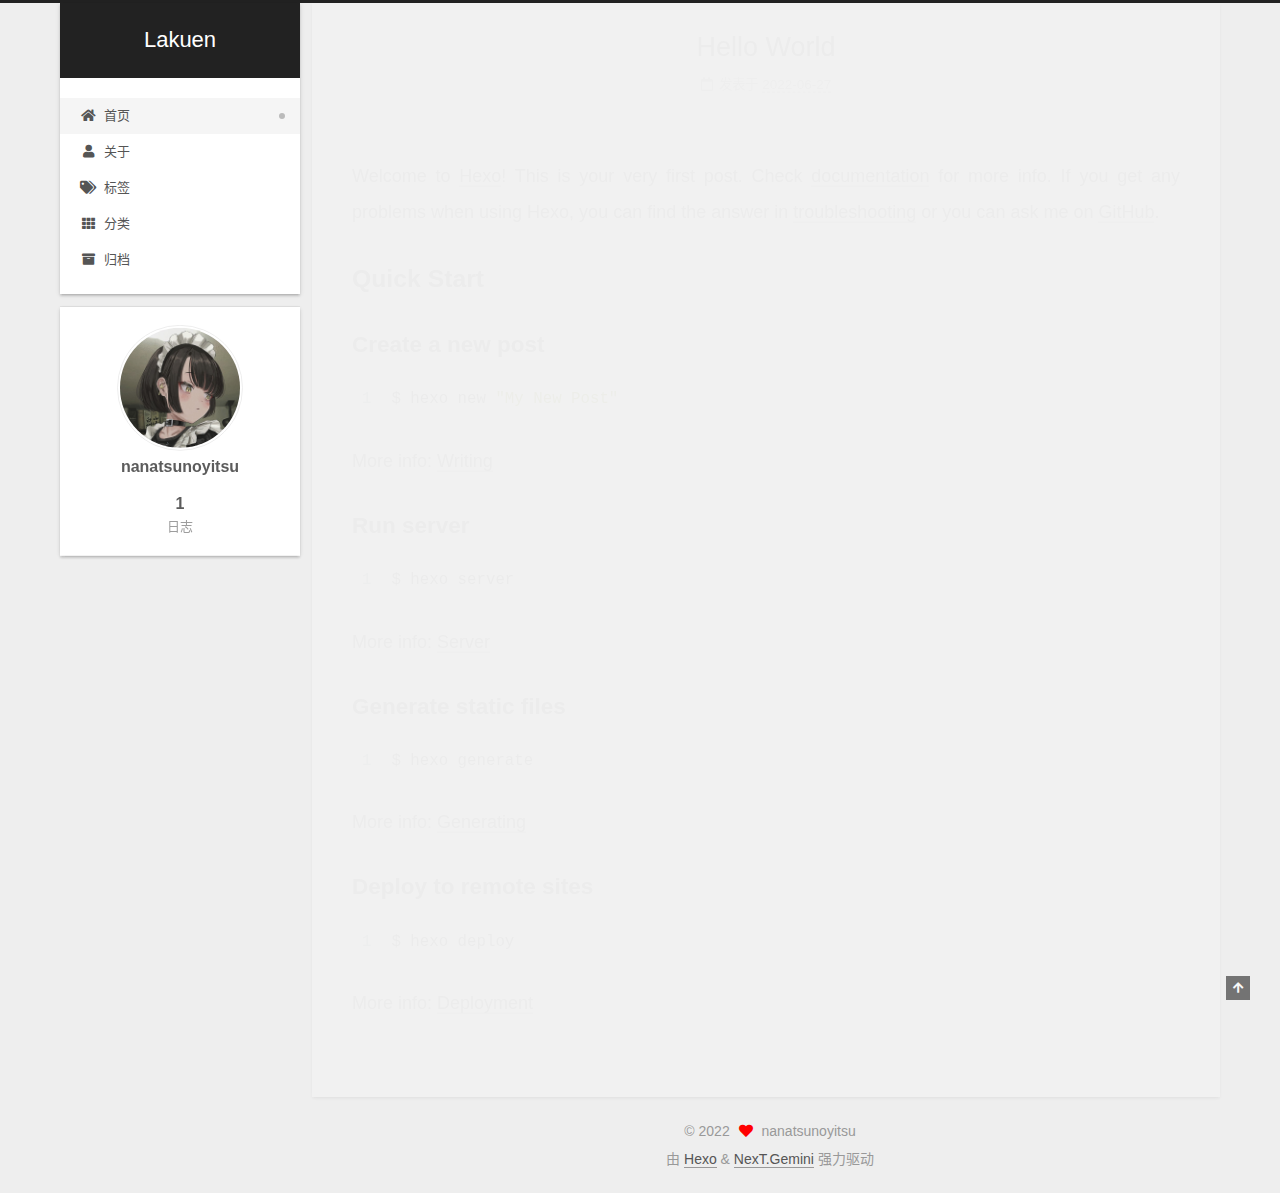
<file: index.html>
<!DOCTYPE html>
<html lang="zh-CN">
<head>
  <meta charset="UTF-8">
<meta name="viewport" content="width=device-width, initial-scale=1, maximum-scale=2">
<meta name="theme-color" content="#222">
<meta name="generator" content="Hexo 6.2.0">
  <link rel="apple-touch-icon" sizes="180x180" href="/images/apple-touch-icon-next.png">
  <link rel="icon" type="image/png" sizes="32x32" href="/images/favicon-32x32-next.png">
  <link rel="icon" type="image/png" sizes="16x16" href="/images/favicon-16x16-next.png">
  <link rel="mask-icon" href="/images/logo.svg" color="#222">

<link rel="stylesheet" href="/css/main.css">


<link rel="stylesheet" href="/lib/font-awesome/css/all.min.css">

<script id="hexo-configurations">
    var NexT = window.NexT || {};
    var CONFIG = {"hostname":"example.com","root":"/","scheme":"Gemini","version":"7.8.0","exturl":false,"sidebar":{"position":"left","display":"post","padding":18,"offset":12,"onmobile":false},"copycode":{"enable":false,"show_result":false,"style":null},"back2top":{"enable":true,"sidebar":false,"scrollpercent":false},"bookmark":{"enable":false,"color":"#222","save":"auto"},"fancybox":false,"mediumzoom":false,"lazyload":false,"pangu":false,"comments":{"style":"tabs","active":null,"storage":true,"lazyload":false,"nav":null},"algolia":{"hits":{"per_page":10},"labels":{"input_placeholder":"Search for Posts","hits_empty":"We didn't find any results for the search: ${query}","hits_stats":"${hits} results found in ${time} ms"}},"localsearch":{"enable":false,"trigger":"auto","top_n_per_article":1,"unescape":false,"preload":false},"motion":{"enable":true,"async":false,"transition":{"post_block":"fadeIn","post_header":"slideDownIn","post_body":"slideDownIn","coll_header":"slideLeftIn","sidebar":"slideUpIn"}}};
  </script>

  <meta property="og:type" content="website">
<meta property="og:title" content="Lakuen">
<meta property="og:url" content="http://example.com/index.html">
<meta property="og:site_name" content="Lakuen">
<meta property="og:locale" content="zh_CN">
<meta property="article:author" content="nanatsunoyitsu">
<meta name="twitter:card" content="summary">

<link rel="canonical" href="http://example.com/">


<script id="page-configurations">
  // https://hexo.io/docs/variables.html
  CONFIG.page = {
    sidebar: "",
    isHome : true,
    isPost : false,
    lang   : 'zh-CN'
  };
</script>

  <title>Lakuen</title>
  






  <noscript>
  <style>
  .use-motion .brand,
  .use-motion .menu-item,
  .sidebar-inner,
  .use-motion .post-block,
  .use-motion .pagination,
  .use-motion .comments,
  .use-motion .post-header,
  .use-motion .post-body,
  .use-motion .collection-header { opacity: initial; }

  .use-motion .site-title,
  .use-motion .site-subtitle {
    opacity: initial;
    top: initial;
  }

  .use-motion .logo-line-before i { left: initial; }
  .use-motion .logo-line-after i { right: initial; }
  </style>
</noscript>

</head>

<body itemscope itemtype="http://schema.org/WebPage">
  <div class="container use-motion">
    <div class="headband"></div>

    <header class="header" itemscope itemtype="http://schema.org/WPHeader">
      <div class="header-inner"><div class="site-brand-container">
  <div class="site-nav-toggle">
    <div class="toggle" aria-label="切换导航栏">
      <span class="toggle-line toggle-line-first"></span>
      <span class="toggle-line toggle-line-middle"></span>
      <span class="toggle-line toggle-line-last"></span>
    </div>
  </div>

  <div class="site-meta">

    <a href="/" class="brand" rel="start">
      <span class="logo-line-before"><i></i></span>
      <h1 class="site-title">Lakuen</h1>
      <span class="logo-line-after"><i></i></span>
    </a>
  </div>

  <div class="site-nav-right">
    <div class="toggle popup-trigger">
    </div>
  </div>
</div>




<nav class="site-nav">
  <ul id="menu" class="main-menu menu">
        <li class="menu-item menu-item-home">

    <a href="/" rel="section"><i class="fa fa-home fa-fw"></i>首页</a>

  </li>
        <li class="menu-item menu-item-about">

    <a href="/about/" rel="section"><i class="fa fa-user fa-fw"></i>关于</a>

  </li>
        <li class="menu-item menu-item-tags">

    <a href="/tags/" rel="section"><i class="fa fa-tags fa-fw"></i>标签</a>

  </li>
        <li class="menu-item menu-item-categories">

    <a href="/categories/" rel="section"><i class="fa fa-th fa-fw"></i>分类</a>

  </li>
        <li class="menu-item menu-item-archives">

    <a href="/archives/" rel="section"><i class="fa fa-archive fa-fw"></i>归档</a>

  </li>
  </ul>
</nav>




</div>
    </header>

    
  <div class="back-to-top">
    <i class="fa fa-arrow-up"></i>
    <span>0%</span>
  </div>


    <main class="main">
      <div class="main-inner">
        <div class="content-wrap">
          

          <div class="content index posts-expand">
            
      
  
  
  <article itemscope itemtype="http://schema.org/Article" class="post-block" lang="zh-CN">
    <link itemprop="mainEntityOfPage" href="http://example.com/2022/06/27/hello-world/">

    <span hidden itemprop="author" itemscope itemtype="http://schema.org/Person">
      <meta itemprop="image" content="/images/1_0.jpg">
      <meta itemprop="name" content="nanatsunoyitsu">
      <meta itemprop="description" content="">
    </span>

    <span hidden itemprop="publisher" itemscope itemtype="http://schema.org/Organization">
      <meta itemprop="name" content="Lakuen">
    </span>
      <header class="post-header">
        <h2 class="post-title" itemprop="name headline">
          
            <a href="/2022/06/27/hello-world/" class="post-title-link" itemprop="url">Hello World</a>
        </h2>

        <div class="post-meta">
            <span class="post-meta-item">
              <span class="post-meta-item-icon">
                <i class="far fa-calendar"></i>
              </span>
              <span class="post-meta-item-text">发表于</span>

              <time title="创建时间：2022-06-27 10:49:58" itemprop="dateCreated datePublished" datetime="2022-06-27T10:49:58+08:00">2022-06-27</time>
            </span>

          

        </div>
      </header>

    
    
    
    <div class="post-body" itemprop="articleBody">

      
          <p>Welcome to <a target="_blank" rel="noopener" href="https://hexo.io/">Hexo</a>! This is your very first post. Check <a target="_blank" rel="noopener" href="https://hexo.io/docs/">documentation</a> for more info. If you get any problems when using Hexo, you can find the answer in <a target="_blank" rel="noopener" href="https://hexo.io/docs/troubleshooting.html">troubleshooting</a> or you can ask me on <a target="_blank" rel="noopener" href="https://github.com/hexojs/hexo/issues">GitHub</a>.</p>
<h2 id="Quick-Start"><a href="#Quick-Start" class="headerlink" title="Quick Start"></a>Quick Start</h2><h3 id="Create-a-new-post"><a href="#Create-a-new-post" class="headerlink" title="Create a new post"></a>Create a new post</h3><figure class="highlight bash"><table><tr><td class="gutter"><pre><span class="line">1</span><br></pre></td><td class="code"><pre><span class="line">$ hexo new <span class="string">&quot;My New Post&quot;</span></span><br></pre></td></tr></table></figure>

<p>More info: <a target="_blank" rel="noopener" href="https://hexo.io/docs/writing.html">Writing</a></p>
<h3 id="Run-server"><a href="#Run-server" class="headerlink" title="Run server"></a>Run server</h3><figure class="highlight bash"><table><tr><td class="gutter"><pre><span class="line">1</span><br></pre></td><td class="code"><pre><span class="line">$ hexo server</span><br></pre></td></tr></table></figure>

<p>More info: <a target="_blank" rel="noopener" href="https://hexo.io/docs/server.html">Server</a></p>
<h3 id="Generate-static-files"><a href="#Generate-static-files" class="headerlink" title="Generate static files"></a>Generate static files</h3><figure class="highlight bash"><table><tr><td class="gutter"><pre><span class="line">1</span><br></pre></td><td class="code"><pre><span class="line">$ hexo generate</span><br></pre></td></tr></table></figure>

<p>More info: <a target="_blank" rel="noopener" href="https://hexo.io/docs/generating.html">Generating</a></p>
<h3 id="Deploy-to-remote-sites"><a href="#Deploy-to-remote-sites" class="headerlink" title="Deploy to remote sites"></a>Deploy to remote sites</h3><figure class="highlight bash"><table><tr><td class="gutter"><pre><span class="line">1</span><br></pre></td><td class="code"><pre><span class="line">$ hexo deploy</span><br></pre></td></tr></table></figure>

<p>More info: <a target="_blank" rel="noopener" href="https://hexo.io/docs/one-command-deployment.html">Deployment</a></p>

      
    </div>

    
    
    
      <footer class="post-footer">
        <div class="post-eof"></div>
      </footer>
  </article>
  
  
  


  



          </div>
          

<script>
  window.addEventListener('tabs:register', () => {
    let { activeClass } = CONFIG.comments;
    if (CONFIG.comments.storage) {
      activeClass = localStorage.getItem('comments_active') || activeClass;
    }
    if (activeClass) {
      let activeTab = document.querySelector(`a[href="#comment-${activeClass}"]`);
      if (activeTab) {
        activeTab.click();
      }
    }
  });
  if (CONFIG.comments.storage) {
    window.addEventListener('tabs:click', event => {
      if (!event.target.matches('.tabs-comment .tab-content .tab-pane')) return;
      let commentClass = event.target.classList[1];
      localStorage.setItem('comments_active', commentClass);
    });
  }
</script>

        </div>
          
  
  <div class="toggle sidebar-toggle">
    <span class="toggle-line toggle-line-first"></span>
    <span class="toggle-line toggle-line-middle"></span>
    <span class="toggle-line toggle-line-last"></span>
  </div>

  <aside class="sidebar">
    <div class="sidebar-inner">

      <ul class="sidebar-nav motion-element">
        <li class="sidebar-nav-toc">
          文章目录
        </li>
        <li class="sidebar-nav-overview">
          站点概览
        </li>
      </ul>

      <!--noindex-->
      <div class="post-toc-wrap sidebar-panel">
      </div>
      <!--/noindex-->

      <div class="site-overview-wrap sidebar-panel">
        <div class="site-author motion-element" itemprop="author" itemscope itemtype="http://schema.org/Person">
    <img class="site-author-image" itemprop="image" alt="nanatsunoyitsu"
      src="/images/1_0.jpg">
  <p class="site-author-name" itemprop="name">nanatsunoyitsu</p>
  <div class="site-description" itemprop="description"></div>
</div>
<div class="site-state-wrap motion-element">
  <nav class="site-state">
      <div class="site-state-item site-state-posts">
          <a href="/archives/">
        
          <span class="site-state-item-count">1</span>
          <span class="site-state-item-name">日志</span>
        </a>
      </div>
  </nav>
</div>



      </div>

    </div>
  </aside>
  <div id="sidebar-dimmer"></div>


      </div>
    </main>

    <footer class="footer">
      <div class="footer-inner">
        

        

<div class="copyright">
  
  &copy; 
  <span itemprop="copyrightYear">2022</span>
  <span class="with-love">
    <i class="fa fa-heart"></i>
  </span>
  <span class="author" itemprop="copyrightHolder">nanatsunoyitsu</span>
</div>
  <div class="powered-by">由 <a href="https://hexo.io/" class="theme-link" rel="noopener" target="_blank">Hexo</a> & <a href="https://theme-next.org/" class="theme-link" rel="noopener" target="_blank">NexT.Gemini</a> 强力驱动
  </div>

        








      </div>
    </footer>
  </div>

  
  <script src="/lib/anime.min.js"></script>
  <script src="/lib/velocity/velocity.min.js"></script>
  <script src="/lib/velocity/velocity.ui.min.js"></script>

<script src="/js/utils.js"></script>

<script src="/js/motion.js"></script>


<script src="/js/schemes/pisces.js"></script>


<script src="/js/next-boot.js"></script>




  















  

  

</body>
</html>
</file>
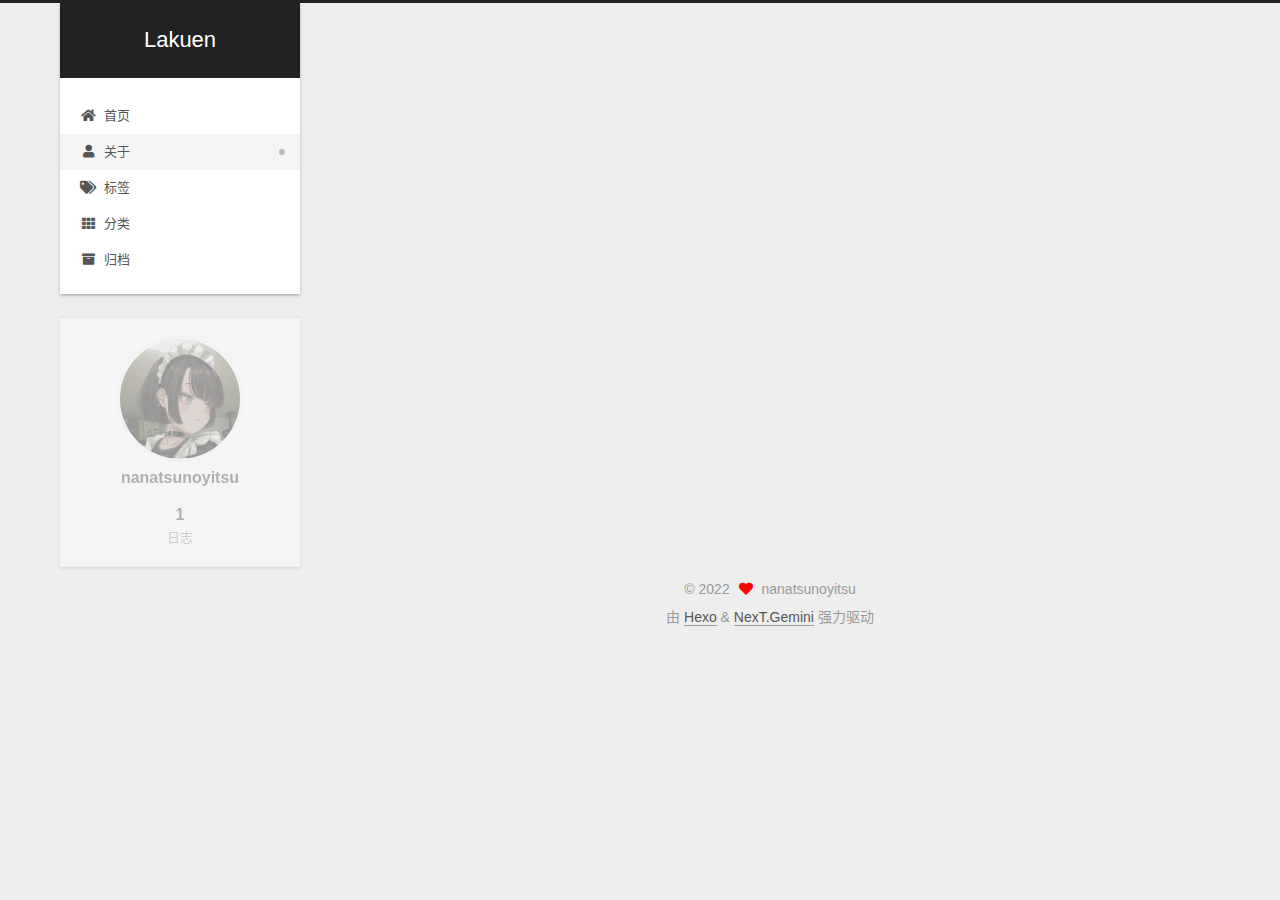
<file: about/index.html>
<!DOCTYPE html>
<html lang="zh-CN">
<head>
  <meta charset="UTF-8">
<meta name="viewport" content="width=device-width, initial-scale=1, maximum-scale=2">
<meta name="theme-color" content="#222">
<meta name="generator" content="Hexo 6.2.0">
  <link rel="apple-touch-icon" sizes="180x180" href="/images/apple-touch-icon-next.png">
  <link rel="icon" type="image/png" sizes="32x32" href="/images/favicon-32x32-next.png">
  <link rel="icon" type="image/png" sizes="16x16" href="/images/favicon-16x16-next.png">
  <link rel="mask-icon" href="/images/logo.svg" color="#222">

<link rel="stylesheet" href="/css/main.css">


<link rel="stylesheet" href="/lib/font-awesome/css/all.min.css">

<script id="hexo-configurations">
    var NexT = window.NexT || {};
    var CONFIG = {"hostname":"example.com","root":"/","scheme":"Gemini","version":"7.8.0","exturl":false,"sidebar":{"position":"left","display":"post","padding":18,"offset":12,"onmobile":false},"copycode":{"enable":false,"show_result":false,"style":null},"back2top":{"enable":true,"sidebar":false,"scrollpercent":false},"bookmark":{"enable":false,"color":"#222","save":"auto"},"fancybox":false,"mediumzoom":false,"lazyload":false,"pangu":false,"comments":{"style":"tabs","active":null,"storage":true,"lazyload":false,"nav":null},"algolia":{"hits":{"per_page":10},"labels":{"input_placeholder":"Search for Posts","hits_empty":"We didn't find any results for the search: ${query}","hits_stats":"${hits} results found in ${time} ms"}},"localsearch":{"enable":false,"trigger":"auto","top_n_per_article":1,"unescape":false,"preload":false},"motion":{"enable":true,"async":false,"transition":{"post_block":"fadeIn","post_header":"slideDownIn","post_body":"slideDownIn","coll_header":"slideLeftIn","sidebar":"slideUpIn"}}};
  </script>

  <meta property="og:type" content="website">
<meta property="og:title" content="about">
<meta property="og:url" content="http://example.com/about/index.html">
<meta property="og:site_name" content="Lakuen">
<meta property="og:locale" content="zh_CN">
<meta property="article:published_time" content="2022-06-27T08:41:11.000Z">
<meta property="article:modified_time" content="2022-06-27T08:43:03.640Z">
<meta property="article:author" content="nanatsunoyitsu">
<meta name="twitter:card" content="summary">

<link rel="canonical" href="http://example.com/about/">


<script id="page-configurations">
  // https://hexo.io/docs/variables.html
  CONFIG.page = {
    sidebar: "",
    isHome : false,
    isPost : false,
    lang   : 'zh-CN'
  };
</script>

  <title>about | Lakuen
</title>
  






  <noscript>
  <style>
  .use-motion .brand,
  .use-motion .menu-item,
  .sidebar-inner,
  .use-motion .post-block,
  .use-motion .pagination,
  .use-motion .comments,
  .use-motion .post-header,
  .use-motion .post-body,
  .use-motion .collection-header { opacity: initial; }

  .use-motion .site-title,
  .use-motion .site-subtitle {
    opacity: initial;
    top: initial;
  }

  .use-motion .logo-line-before i { left: initial; }
  .use-motion .logo-line-after i { right: initial; }
  </style>
</noscript>

</head>

<body itemscope itemtype="http://schema.org/WebPage">
  <div class="container use-motion">
    <div class="headband"></div>

    <header class="header" itemscope itemtype="http://schema.org/WPHeader">
      <div class="header-inner"><div class="site-brand-container">
  <div class="site-nav-toggle">
    <div class="toggle" aria-label="切换导航栏">
      <span class="toggle-line toggle-line-first"></span>
      <span class="toggle-line toggle-line-middle"></span>
      <span class="toggle-line toggle-line-last"></span>
    </div>
  </div>

  <div class="site-meta">

    <a href="/" class="brand" rel="start">
      <span class="logo-line-before"><i></i></span>
      <h1 class="site-title">Lakuen</h1>
      <span class="logo-line-after"><i></i></span>
    </a>
  </div>

  <div class="site-nav-right">
    <div class="toggle popup-trigger">
    </div>
  </div>
</div>




<nav class="site-nav">
  <ul id="menu" class="main-menu menu">
        <li class="menu-item menu-item-home">

    <a href="/" rel="section"><i class="fa fa-home fa-fw"></i>首页</a>

  </li>
        <li class="menu-item menu-item-about">

    <a href="/about/" rel="section"><i class="fa fa-user fa-fw"></i>关于</a>

  </li>
        <li class="menu-item menu-item-tags">

    <a href="/tags/" rel="section"><i class="fa fa-tags fa-fw"></i>标签</a>

  </li>
        <li class="menu-item menu-item-categories">

    <a href="/categories/" rel="section"><i class="fa fa-th fa-fw"></i>分类</a>

  </li>
        <li class="menu-item menu-item-archives">

    <a href="/archives/" rel="section"><i class="fa fa-archive fa-fw"></i>归档</a>

  </li>
  </ul>
</nav>




</div>
    </header>

    
  <div class="back-to-top">
    <i class="fa fa-arrow-up"></i>
    <span>0%</span>
  </div>


    <main class="main">
      <div class="main-inner">
        <div class="content-wrap">
          
  
  

          <div class="content page posts-expand">
            

    
    
    
    <div class="post-block" lang="zh-CN">
      <header class="post-header">

<h1 class="post-title" itemprop="name headline">about
</h1>

<div class="post-meta">
  

</div>

</header>

      
      
      
      <div class="post-body">
          
      </div>
      
      
      
    </div>
    

    
    
    


          </div>
          

<script>
  window.addEventListener('tabs:register', () => {
    let { activeClass } = CONFIG.comments;
    if (CONFIG.comments.storage) {
      activeClass = localStorage.getItem('comments_active') || activeClass;
    }
    if (activeClass) {
      let activeTab = document.querySelector(`a[href="#comment-${activeClass}"]`);
      if (activeTab) {
        activeTab.click();
      }
    }
  });
  if (CONFIG.comments.storage) {
    window.addEventListener('tabs:click', event => {
      if (!event.target.matches('.tabs-comment .tab-content .tab-pane')) return;
      let commentClass = event.target.classList[1];
      localStorage.setItem('comments_active', commentClass);
    });
  }
</script>

        </div>
          
  
  <div class="toggle sidebar-toggle">
    <span class="toggle-line toggle-line-first"></span>
    <span class="toggle-line toggle-line-middle"></span>
    <span class="toggle-line toggle-line-last"></span>
  </div>

  <aside class="sidebar">
    <div class="sidebar-inner">

      <ul class="sidebar-nav motion-element">
        <li class="sidebar-nav-toc">
          文章目录
        </li>
        <li class="sidebar-nav-overview">
          站点概览
        </li>
      </ul>

      <!--noindex-->
      <div class="post-toc-wrap sidebar-panel">
      </div>
      <!--/noindex-->

      <div class="site-overview-wrap sidebar-panel">
        <div class="site-author motion-element" itemprop="author" itemscope itemtype="http://schema.org/Person">
    <img class="site-author-image" itemprop="image" alt="nanatsunoyitsu"
      src="/images/1_0.jpg">
  <p class="site-author-name" itemprop="name">nanatsunoyitsu</p>
  <div class="site-description" itemprop="description"></div>
</div>
<div class="site-state-wrap motion-element">
  <nav class="site-state">
      <div class="site-state-item site-state-posts">
          <a href="/archives/">
        
          <span class="site-state-item-count">1</span>
          <span class="site-state-item-name">日志</span>
        </a>
      </div>
  </nav>
</div>



      </div>

    </div>
  </aside>
  <div id="sidebar-dimmer"></div>


      </div>
    </main>

    <footer class="footer">
      <div class="footer-inner">
        

        

<div class="copyright">
  
  &copy; 
  <span itemprop="copyrightYear">2022</span>
  <span class="with-love">
    <i class="fa fa-heart"></i>
  </span>
  <span class="author" itemprop="copyrightHolder">nanatsunoyitsu</span>
</div>
  <div class="powered-by">由 <a href="https://hexo.io/" class="theme-link" rel="noopener" target="_blank">Hexo</a> & <a href="https://theme-next.org/" class="theme-link" rel="noopener" target="_blank">NexT.Gemini</a> 强力驱动
  </div>

        








      </div>
    </footer>
  </div>

  
  <script src="/lib/anime.min.js"></script>
  <script src="/lib/velocity/velocity.min.js"></script>
  <script src="/lib/velocity/velocity.ui.min.js"></script>

<script src="/js/utils.js"></script>

<script src="/js/motion.js"></script>


<script src="/js/schemes/pisces.js"></script>


<script src="/js/next-boot.js"></script>




  















  

  

</body>
</html>
</file>
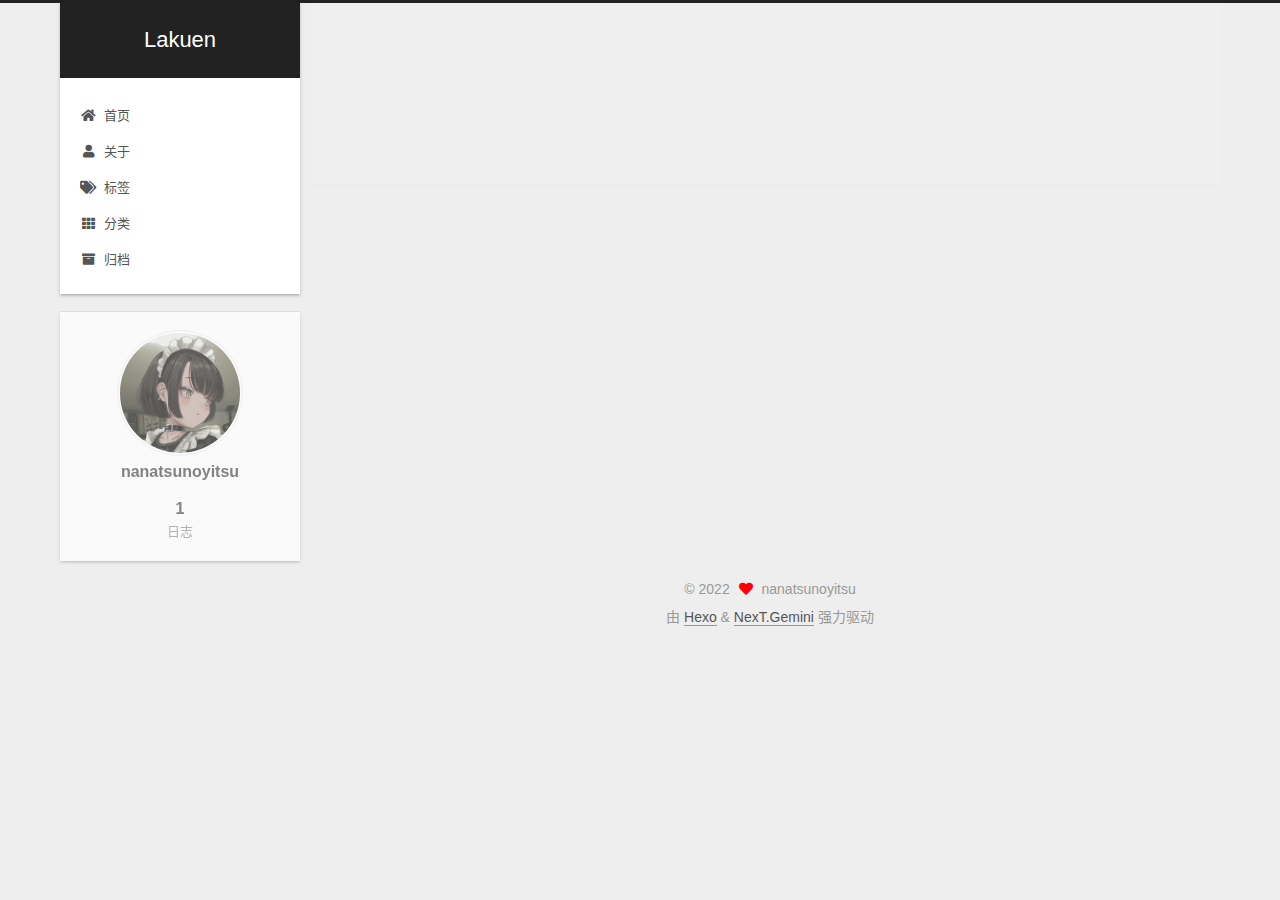
<file: archieves/index.html>
<!DOCTYPE html>
<html lang="zh-CN">
<head>
  <meta charset="UTF-8">
<meta name="viewport" content="width=device-width, initial-scale=1, maximum-scale=2">
<meta name="theme-color" content="#222">
<meta name="generator" content="Hexo 6.2.0">
  <link rel="apple-touch-icon" sizes="180x180" href="/images/apple-touch-icon-next.png">
  <link rel="icon" type="image/png" sizes="32x32" href="/images/favicon-32x32-next.png">
  <link rel="icon" type="image/png" sizes="16x16" href="/images/favicon-16x16-next.png">
  <link rel="mask-icon" href="/images/logo.svg" color="#222">

<link rel="stylesheet" href="/css/main.css">


<link rel="stylesheet" href="/lib/font-awesome/css/all.min.css">

<script id="hexo-configurations">
    var NexT = window.NexT || {};
    var CONFIG = {"hostname":"example.com","root":"/","scheme":"Gemini","version":"7.8.0","exturl":false,"sidebar":{"position":"left","display":"post","padding":18,"offset":12,"onmobile":false},"copycode":{"enable":false,"show_result":false,"style":null},"back2top":{"enable":true,"sidebar":false,"scrollpercent":false},"bookmark":{"enable":false,"color":"#222","save":"auto"},"fancybox":false,"mediumzoom":false,"lazyload":false,"pangu":false,"comments":{"style":"tabs","active":null,"storage":true,"lazyload":false,"nav":null},"algolia":{"hits":{"per_page":10},"labels":{"input_placeholder":"Search for Posts","hits_empty":"We didn't find any results for the search: ${query}","hits_stats":"${hits} results found in ${time} ms"}},"localsearch":{"enable":false,"trigger":"auto","top_n_per_article":1,"unescape":false,"preload":false},"motion":{"enable":true,"async":false,"transition":{"post_block":"fadeIn","post_header":"slideDownIn","post_body":"slideDownIn","coll_header":"slideLeftIn","sidebar":"slideUpIn"}}};
  </script>

  <meta property="og:type" content="website">
<meta property="og:title" content="archieves">
<meta property="og:url" content="http://example.com/archieves/index.html">
<meta property="og:site_name" content="Lakuen">
<meta property="og:locale" content="zh_CN">
<meta property="article:published_time" content="2022-06-27T08:42:10.000Z">
<meta property="article:modified_time" content="2022-06-27T08:43:33.344Z">
<meta property="article:author" content="nanatsunoyitsu">
<meta name="twitter:card" content="summary">

<link rel="canonical" href="http://example.com/archieves/">


<script id="page-configurations">
  // https://hexo.io/docs/variables.html
  CONFIG.page = {
    sidebar: "",
    isHome : false,
    isPost : false,
    lang   : 'zh-CN'
  };
</script>

  <title>archieves | Lakuen
</title>
  






  <noscript>
  <style>
  .use-motion .brand,
  .use-motion .menu-item,
  .sidebar-inner,
  .use-motion .post-block,
  .use-motion .pagination,
  .use-motion .comments,
  .use-motion .post-header,
  .use-motion .post-body,
  .use-motion .collection-header { opacity: initial; }

  .use-motion .site-title,
  .use-motion .site-subtitle {
    opacity: initial;
    top: initial;
  }

  .use-motion .logo-line-before i { left: initial; }
  .use-motion .logo-line-after i { right: initial; }
  </style>
</noscript>

</head>

<body itemscope itemtype="http://schema.org/WebPage">
  <div class="container use-motion">
    <div class="headband"></div>

    <header class="header" itemscope itemtype="http://schema.org/WPHeader">
      <div class="header-inner"><div class="site-brand-container">
  <div class="site-nav-toggle">
    <div class="toggle" aria-label="切换导航栏">
      <span class="toggle-line toggle-line-first"></span>
      <span class="toggle-line toggle-line-middle"></span>
      <span class="toggle-line toggle-line-last"></span>
    </div>
  </div>

  <div class="site-meta">

    <a href="/" class="brand" rel="start">
      <span class="logo-line-before"><i></i></span>
      <h1 class="site-title">Lakuen</h1>
      <span class="logo-line-after"><i></i></span>
    </a>
  </div>

  <div class="site-nav-right">
    <div class="toggle popup-trigger">
    </div>
  </div>
</div>




<nav class="site-nav">
  <ul id="menu" class="main-menu menu">
        <li class="menu-item menu-item-home">

    <a href="/" rel="section"><i class="fa fa-home fa-fw"></i>首页</a>

  </li>
        <li class="menu-item menu-item-about">

    <a href="/about/" rel="section"><i class="fa fa-user fa-fw"></i>关于</a>

  </li>
        <li class="menu-item menu-item-tags">

    <a href="/tags/" rel="section"><i class="fa fa-tags fa-fw"></i>标签</a>

  </li>
        <li class="menu-item menu-item-categories">

    <a href="/categories/" rel="section"><i class="fa fa-th fa-fw"></i>分类</a>

  </li>
        <li class="menu-item menu-item-archives">

    <a href="/archives/" rel="section"><i class="fa fa-archive fa-fw"></i>归档</a>

  </li>
  </ul>
</nav>




</div>
    </header>

    
  <div class="back-to-top">
    <i class="fa fa-arrow-up"></i>
    <span>0%</span>
  </div>


    <main class="main">
      <div class="main-inner">
        <div class="content-wrap">
          
  
  

          <div class="content page posts-expand">
            

    
    
    
    <div class="post-block" lang="zh-CN">
      <header class="post-header">

<h1 class="post-title" itemprop="name headline">archieves
</h1>

<div class="post-meta">
  

</div>

</header>

      
      
      
      <div class="post-body">
          
      </div>
      
      
      
    </div>
    

    
    
    


          </div>
          

<script>
  window.addEventListener('tabs:register', () => {
    let { activeClass } = CONFIG.comments;
    if (CONFIG.comments.storage) {
      activeClass = localStorage.getItem('comments_active') || activeClass;
    }
    if (activeClass) {
      let activeTab = document.querySelector(`a[href="#comment-${activeClass}"]`);
      if (activeTab) {
        activeTab.click();
      }
    }
  });
  if (CONFIG.comments.storage) {
    window.addEventListener('tabs:click', event => {
      if (!event.target.matches('.tabs-comment .tab-content .tab-pane')) return;
      let commentClass = event.target.classList[1];
      localStorage.setItem('comments_active', commentClass);
    });
  }
</script>

        </div>
          
  
  <div class="toggle sidebar-toggle">
    <span class="toggle-line toggle-line-first"></span>
    <span class="toggle-line toggle-line-middle"></span>
    <span class="toggle-line toggle-line-last"></span>
  </div>

  <aside class="sidebar">
    <div class="sidebar-inner">

      <ul class="sidebar-nav motion-element">
        <li class="sidebar-nav-toc">
          文章目录
        </li>
        <li class="sidebar-nav-overview">
          站点概览
        </li>
      </ul>

      <!--noindex-->
      <div class="post-toc-wrap sidebar-panel">
      </div>
      <!--/noindex-->

      <div class="site-overview-wrap sidebar-panel">
        <div class="site-author motion-element" itemprop="author" itemscope itemtype="http://schema.org/Person">
    <img class="site-author-image" itemprop="image" alt="nanatsunoyitsu"
      src="/images/1_0.jpg">
  <p class="site-author-name" itemprop="name">nanatsunoyitsu</p>
  <div class="site-description" itemprop="description"></div>
</div>
<div class="site-state-wrap motion-element">
  <nav class="site-state">
      <div class="site-state-item site-state-posts">
          <a href="/archives/">
        
          <span class="site-state-item-count">1</span>
          <span class="site-state-item-name">日志</span>
        </a>
      </div>
  </nav>
</div>



      </div>

    </div>
  </aside>
  <div id="sidebar-dimmer"></div>


      </div>
    </main>

    <footer class="footer">
      <div class="footer-inner">
        

        

<div class="copyright">
  
  &copy; 
  <span itemprop="copyrightYear">2022</span>
  <span class="with-love">
    <i class="fa fa-heart"></i>
  </span>
  <span class="author" itemprop="copyrightHolder">nanatsunoyitsu</span>
</div>
  <div class="powered-by">由 <a href="https://hexo.io/" class="theme-link" rel="noopener" target="_blank">Hexo</a> & <a href="https://theme-next.org/" class="theme-link" rel="noopener" target="_blank">NexT.Gemini</a> 强力驱动
  </div>

        








      </div>
    </footer>
  </div>

  
  <script src="/lib/anime.min.js"></script>
  <script src="/lib/velocity/velocity.min.js"></script>
  <script src="/lib/velocity/velocity.ui.min.js"></script>

<script src="/js/utils.js"></script>

<script src="/js/motion.js"></script>


<script src="/js/schemes/pisces.js"></script>


<script src="/js/next-boot.js"></script>




  















  

  

</body>
</html>
</file>
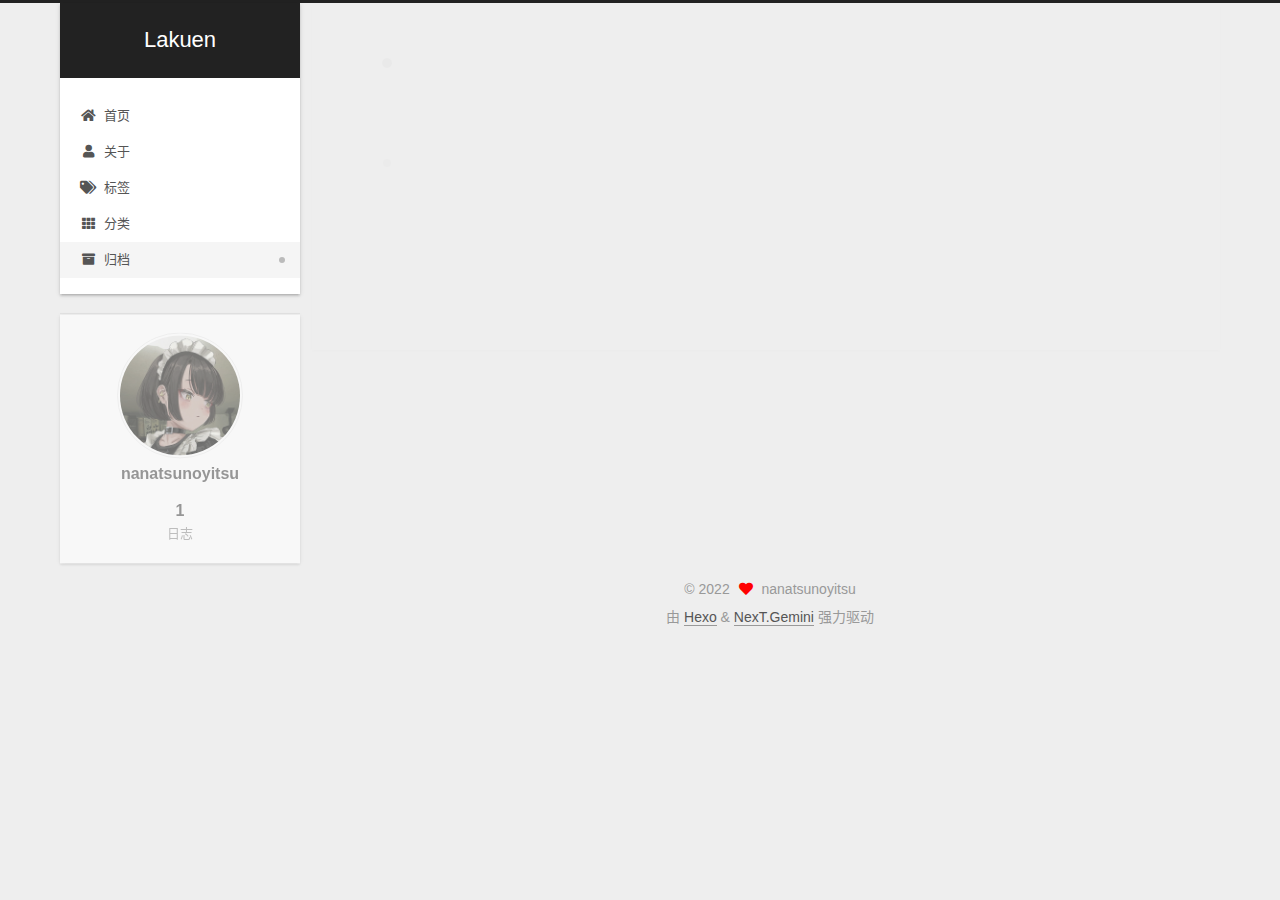
<file: archives/index.html>
<!DOCTYPE html>
<html lang="zh-CN">
<head>
  <meta charset="UTF-8">
<meta name="viewport" content="width=device-width, initial-scale=1, maximum-scale=2">
<meta name="theme-color" content="#222">
<meta name="generator" content="Hexo 6.2.0">
  <link rel="apple-touch-icon" sizes="180x180" href="/images/apple-touch-icon-next.png">
  <link rel="icon" type="image/png" sizes="32x32" href="/images/favicon-32x32-next.png">
  <link rel="icon" type="image/png" sizes="16x16" href="/images/favicon-16x16-next.png">
  <link rel="mask-icon" href="/images/logo.svg" color="#222">

<link rel="stylesheet" href="/css/main.css">


<link rel="stylesheet" href="/lib/font-awesome/css/all.min.css">

<script id="hexo-configurations">
    var NexT = window.NexT || {};
    var CONFIG = {"hostname":"example.com","root":"/","scheme":"Gemini","version":"7.8.0","exturl":false,"sidebar":{"position":"left","display":"post","padding":18,"offset":12,"onmobile":false},"copycode":{"enable":false,"show_result":false,"style":null},"back2top":{"enable":true,"sidebar":false,"scrollpercent":false},"bookmark":{"enable":false,"color":"#222","save":"auto"},"fancybox":false,"mediumzoom":false,"lazyload":false,"pangu":false,"comments":{"style":"tabs","active":null,"storage":true,"lazyload":false,"nav":null},"algolia":{"hits":{"per_page":10},"labels":{"input_placeholder":"Search for Posts","hits_empty":"We didn't find any results for the search: ${query}","hits_stats":"${hits} results found in ${time} ms"}},"localsearch":{"enable":false,"trigger":"auto","top_n_per_article":1,"unescape":false,"preload":false},"motion":{"enable":true,"async":false,"transition":{"post_block":"fadeIn","post_header":"slideDownIn","post_body":"slideDownIn","coll_header":"slideLeftIn","sidebar":"slideUpIn"}}};
  </script>

  <meta property="og:type" content="website">
<meta property="og:title" content="Lakuen">
<meta property="og:url" content="http://example.com/archives/index.html">
<meta property="og:site_name" content="Lakuen">
<meta property="og:locale" content="zh_CN">
<meta property="article:author" content="nanatsunoyitsu">
<meta name="twitter:card" content="summary">

<link rel="canonical" href="http://example.com/archives/">


<script id="page-configurations">
  // https://hexo.io/docs/variables.html
  CONFIG.page = {
    sidebar: "",
    isHome : false,
    isPost : false,
    lang   : 'zh-CN'
  };
</script>

  <title>归档 | Lakuen</title>
  






  <noscript>
  <style>
  .use-motion .brand,
  .use-motion .menu-item,
  .sidebar-inner,
  .use-motion .post-block,
  .use-motion .pagination,
  .use-motion .comments,
  .use-motion .post-header,
  .use-motion .post-body,
  .use-motion .collection-header { opacity: initial; }

  .use-motion .site-title,
  .use-motion .site-subtitle {
    opacity: initial;
    top: initial;
  }

  .use-motion .logo-line-before i { left: initial; }
  .use-motion .logo-line-after i { right: initial; }
  </style>
</noscript>

</head>

<body itemscope itemtype="http://schema.org/WebPage">
  <div class="container use-motion">
    <div class="headband"></div>

    <header class="header" itemscope itemtype="http://schema.org/WPHeader">
      <div class="header-inner"><div class="site-brand-container">
  <div class="site-nav-toggle">
    <div class="toggle" aria-label="切换导航栏">
      <span class="toggle-line toggle-line-first"></span>
      <span class="toggle-line toggle-line-middle"></span>
      <span class="toggle-line toggle-line-last"></span>
    </div>
  </div>

  <div class="site-meta">

    <a href="/" class="brand" rel="start">
      <span class="logo-line-before"><i></i></span>
      <h1 class="site-title">Lakuen</h1>
      <span class="logo-line-after"><i></i></span>
    </a>
  </div>

  <div class="site-nav-right">
    <div class="toggle popup-trigger">
    </div>
  </div>
</div>




<nav class="site-nav">
  <ul id="menu" class="main-menu menu">
        <li class="menu-item menu-item-home">

    <a href="/" rel="section"><i class="fa fa-home fa-fw"></i>首页</a>

  </li>
        <li class="menu-item menu-item-about">

    <a href="/about/" rel="section"><i class="fa fa-user fa-fw"></i>关于</a>

  </li>
        <li class="menu-item menu-item-tags">

    <a href="/tags/" rel="section"><i class="fa fa-tags fa-fw"></i>标签</a>

  </li>
        <li class="menu-item menu-item-categories">

    <a href="/categories/" rel="section"><i class="fa fa-th fa-fw"></i>分类</a>

  </li>
        <li class="menu-item menu-item-archives">

    <a href="/archives/" rel="section"><i class="fa fa-archive fa-fw"></i>归档</a>

  </li>
  </ul>
</nav>




</div>
    </header>

    
  <div class="back-to-top">
    <i class="fa fa-arrow-up"></i>
    <span>0%</span>
  </div>


    <main class="main">
      <div class="main-inner">
        <div class="content-wrap">
          

          <div class="content archive">
            

  
  
  
  <div class="post-block">
    <div class="posts-collapse">
      <div class="collection-title">
        <span class="collection-header">嗯..! 目前共计 1 篇日志。 继续努力。</span>
      </div>

      
    <div class="collection-year">
      <span class="collection-header">2022</span>
    </div>

  <article itemscope itemtype="http://schema.org/Article">
    <header class="post-header">

      <div class="post-meta">
        <time itemprop="dateCreated"
              datetime="2022-06-27T10:49:58+08:00"
              content="2022-06-27">
          06-27
        </time>
      </div>

      <div class="post-title">
          <a class="post-title-link" href="/2022/06/27/hello-world/" itemprop="url">
            <span itemprop="name">Hello World</span>
          </a>
      </div>

    </header>
  </article>


    </div>
  </div>
  
  
  

  



          </div>
          

<script>
  window.addEventListener('tabs:register', () => {
    let { activeClass } = CONFIG.comments;
    if (CONFIG.comments.storage) {
      activeClass = localStorage.getItem('comments_active') || activeClass;
    }
    if (activeClass) {
      let activeTab = document.querySelector(`a[href="#comment-${activeClass}"]`);
      if (activeTab) {
        activeTab.click();
      }
    }
  });
  if (CONFIG.comments.storage) {
    window.addEventListener('tabs:click', event => {
      if (!event.target.matches('.tabs-comment .tab-content .tab-pane')) return;
      let commentClass = event.target.classList[1];
      localStorage.setItem('comments_active', commentClass);
    });
  }
</script>

        </div>
          
  
  <div class="toggle sidebar-toggle">
    <span class="toggle-line toggle-line-first"></span>
    <span class="toggle-line toggle-line-middle"></span>
    <span class="toggle-line toggle-line-last"></span>
  </div>

  <aside class="sidebar">
    <div class="sidebar-inner">

      <ul class="sidebar-nav motion-element">
        <li class="sidebar-nav-toc">
          文章目录
        </li>
        <li class="sidebar-nav-overview">
          站点概览
        </li>
      </ul>

      <!--noindex-->
      <div class="post-toc-wrap sidebar-panel">
      </div>
      <!--/noindex-->

      <div class="site-overview-wrap sidebar-panel">
        <div class="site-author motion-element" itemprop="author" itemscope itemtype="http://schema.org/Person">
    <img class="site-author-image" itemprop="image" alt="nanatsunoyitsu"
      src="/images/1_0.jpg">
  <p class="site-author-name" itemprop="name">nanatsunoyitsu</p>
  <div class="site-description" itemprop="description"></div>
</div>
<div class="site-state-wrap motion-element">
  <nav class="site-state">
      <div class="site-state-item site-state-posts">
          <a href="/archives/">
        
          <span class="site-state-item-count">1</span>
          <span class="site-state-item-name">日志</span>
        </a>
      </div>
  </nav>
</div>



      </div>

    </div>
  </aside>
  <div id="sidebar-dimmer"></div>


      </div>
    </main>

    <footer class="footer">
      <div class="footer-inner">
        

        

<div class="copyright">
  
  &copy; 
  <span itemprop="copyrightYear">2022</span>
  <span class="with-love">
    <i class="fa fa-heart"></i>
  </span>
  <span class="author" itemprop="copyrightHolder">nanatsunoyitsu</span>
</div>
  <div class="powered-by">由 <a href="https://hexo.io/" class="theme-link" rel="noopener" target="_blank">Hexo</a> & <a href="https://theme-next.org/" class="theme-link" rel="noopener" target="_blank">NexT.Gemini</a> 强力驱动
  </div>

        








      </div>
    </footer>
  </div>

  
  <script src="/lib/anime.min.js"></script>
  <script src="/lib/velocity/velocity.min.js"></script>
  <script src="/lib/velocity/velocity.ui.min.js"></script>

<script src="/js/utils.js"></script>

<script src="/js/motion.js"></script>


<script src="/js/schemes/pisces.js"></script>


<script src="/js/next-boot.js"></script>




  















  

  

</body>
</html>
</file>
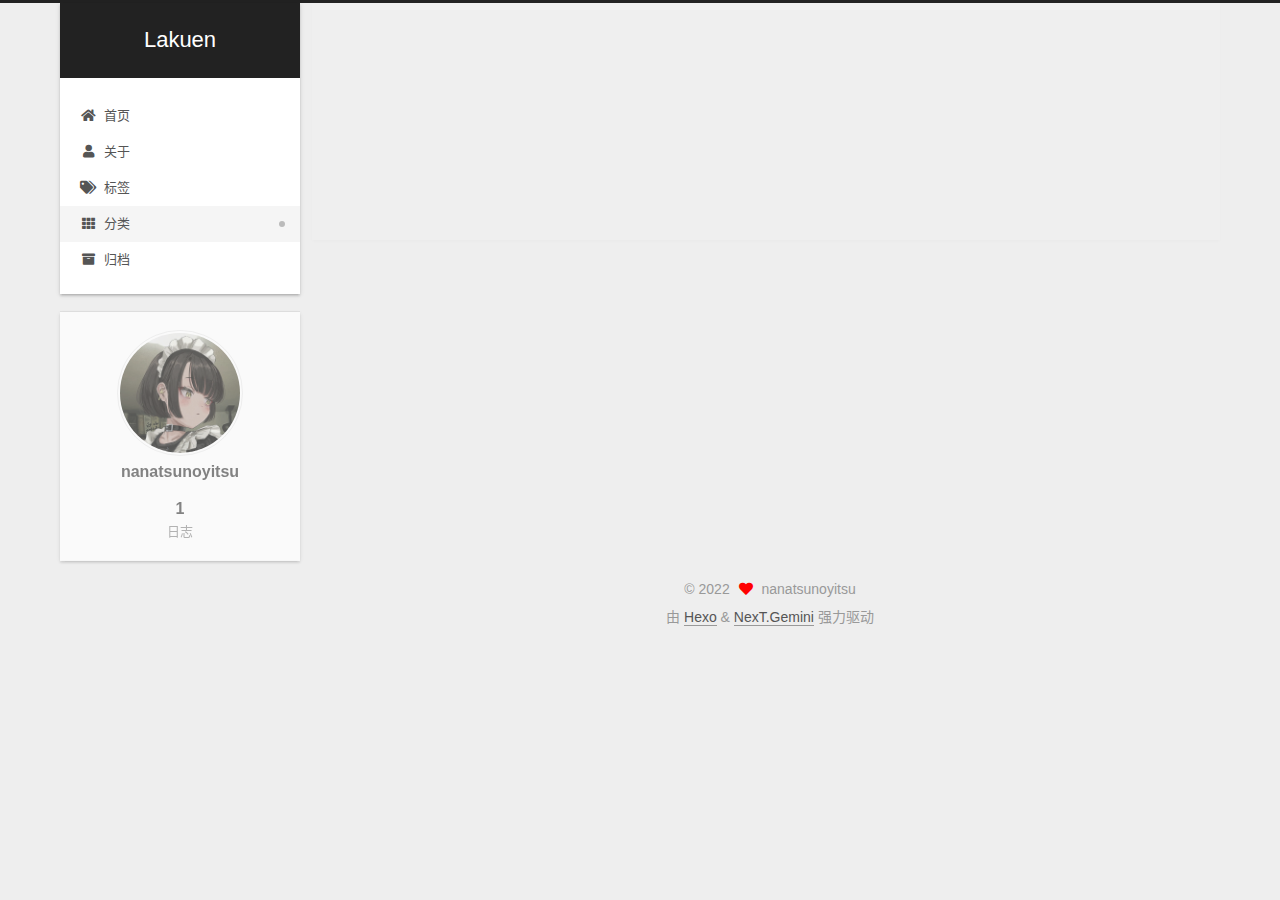
<file: categories/index.html>
<!DOCTYPE html>
<html lang="zh-CN">
<head>
  <meta charset="UTF-8">
<meta name="viewport" content="width=device-width, initial-scale=1, maximum-scale=2">
<meta name="theme-color" content="#222">
<meta name="generator" content="Hexo 6.2.0">
  <link rel="apple-touch-icon" sizes="180x180" href="/images/apple-touch-icon-next.png">
  <link rel="icon" type="image/png" sizes="32x32" href="/images/favicon-32x32-next.png">
  <link rel="icon" type="image/png" sizes="16x16" href="/images/favicon-16x16-next.png">
  <link rel="mask-icon" href="/images/logo.svg" color="#222">

<link rel="stylesheet" href="/css/main.css">


<link rel="stylesheet" href="/lib/font-awesome/css/all.min.css">

<script id="hexo-configurations">
    var NexT = window.NexT || {};
    var CONFIG = {"hostname":"example.com","root":"/","scheme":"Gemini","version":"7.8.0","exturl":false,"sidebar":{"position":"left","display":"post","padding":18,"offset":12,"onmobile":false},"copycode":{"enable":false,"show_result":false,"style":null},"back2top":{"enable":true,"sidebar":false,"scrollpercent":false},"bookmark":{"enable":false,"color":"#222","save":"auto"},"fancybox":false,"mediumzoom":false,"lazyload":false,"pangu":false,"comments":{"style":"tabs","active":null,"storage":true,"lazyload":false,"nav":null},"algolia":{"hits":{"per_page":10},"labels":{"input_placeholder":"Search for Posts","hits_empty":"We didn't find any results for the search: ${query}","hits_stats":"${hits} results found in ${time} ms"}},"localsearch":{"enable":false,"trigger":"auto","top_n_per_article":1,"unescape":false,"preload":false},"motion":{"enable":true,"async":false,"transition":{"post_block":"fadeIn","post_header":"slideDownIn","post_body":"slideDownIn","coll_header":"slideLeftIn","sidebar":"slideUpIn"}}};
  </script>

  <meta property="og:type" content="website">
<meta property="og:title" content="categories">
<meta property="og:url" content="http://example.com/categories/index.html">
<meta property="og:site_name" content="Lakuen">
<meta property="og:locale" content="zh_CN">
<meta property="article:published_time" content="2022-06-27T08:40:40.000Z">
<meta property="article:modified_time" content="2022-06-27T08:44:04.354Z">
<meta property="article:author" content="nanatsunoyitsu">
<meta name="twitter:card" content="summary">

<link rel="canonical" href="http://example.com/categories/">


<script id="page-configurations">
  // https://hexo.io/docs/variables.html
  CONFIG.page = {
    sidebar: "",
    isHome : false,
    isPost : false,
    lang   : 'zh-CN'
  };
</script>

  <title>categories | Lakuen
</title>
  






  <noscript>
  <style>
  .use-motion .brand,
  .use-motion .menu-item,
  .sidebar-inner,
  .use-motion .post-block,
  .use-motion .pagination,
  .use-motion .comments,
  .use-motion .post-header,
  .use-motion .post-body,
  .use-motion .collection-header { opacity: initial; }

  .use-motion .site-title,
  .use-motion .site-subtitle {
    opacity: initial;
    top: initial;
  }

  .use-motion .logo-line-before i { left: initial; }
  .use-motion .logo-line-after i { right: initial; }
  </style>
</noscript>

</head>

<body itemscope itemtype="http://schema.org/WebPage">
  <div class="container use-motion">
    <div class="headband"></div>

    <header class="header" itemscope itemtype="http://schema.org/WPHeader">
      <div class="header-inner"><div class="site-brand-container">
  <div class="site-nav-toggle">
    <div class="toggle" aria-label="切换导航栏">
      <span class="toggle-line toggle-line-first"></span>
      <span class="toggle-line toggle-line-middle"></span>
      <span class="toggle-line toggle-line-last"></span>
    </div>
  </div>

  <div class="site-meta">

    <a href="/" class="brand" rel="start">
      <span class="logo-line-before"><i></i></span>
      <h1 class="site-title">Lakuen</h1>
      <span class="logo-line-after"><i></i></span>
    </a>
  </div>

  <div class="site-nav-right">
    <div class="toggle popup-trigger">
    </div>
  </div>
</div>




<nav class="site-nav">
  <ul id="menu" class="main-menu menu">
        <li class="menu-item menu-item-home">

    <a href="/" rel="section"><i class="fa fa-home fa-fw"></i>首页</a>

  </li>
        <li class="menu-item menu-item-about">

    <a href="/about/" rel="section"><i class="fa fa-user fa-fw"></i>关于</a>

  </li>
        <li class="menu-item menu-item-tags">

    <a href="/tags/" rel="section"><i class="fa fa-tags fa-fw"></i>标签</a>

  </li>
        <li class="menu-item menu-item-categories">

    <a href="/categories/" rel="section"><i class="fa fa-th fa-fw"></i>分类</a>

  </li>
        <li class="menu-item menu-item-archives">

    <a href="/archives/" rel="section"><i class="fa fa-archive fa-fw"></i>归档</a>

  </li>
  </ul>
</nav>




</div>
    </header>

    
  <div class="back-to-top">
    <i class="fa fa-arrow-up"></i>
    <span>0%</span>
  </div>


    <main class="main">
      <div class="main-inner">
        <div class="content-wrap">
          
  
  

          <div class="content page posts-expand">
            

    
    
    
    <div class="post-block" lang="zh-CN">
      <header class="post-header">

<h1 class="post-title" itemprop="name headline">categories
</h1>

<div class="post-meta">
  

</div>

</header>

      
      
      
      <div class="post-body">
          <div class="category-all-page">
            <div class="category-all-title">
              暂无分类
            </div>
            <div class="category-all">
              
            </div>
          </div>
        
      </div>
      
      
      
    </div>
    

    
    
    


          </div>
          

<script>
  window.addEventListener('tabs:register', () => {
    let { activeClass } = CONFIG.comments;
    if (CONFIG.comments.storage) {
      activeClass = localStorage.getItem('comments_active') || activeClass;
    }
    if (activeClass) {
      let activeTab = document.querySelector(`a[href="#comment-${activeClass}"]`);
      if (activeTab) {
        activeTab.click();
      }
    }
  });
  if (CONFIG.comments.storage) {
    window.addEventListener('tabs:click', event => {
      if (!event.target.matches('.tabs-comment .tab-content .tab-pane')) return;
      let commentClass = event.target.classList[1];
      localStorage.setItem('comments_active', commentClass);
    });
  }
</script>

        </div>
          
  
  <div class="toggle sidebar-toggle">
    <span class="toggle-line toggle-line-first"></span>
    <span class="toggle-line toggle-line-middle"></span>
    <span class="toggle-line toggle-line-last"></span>
  </div>

  <aside class="sidebar">
    <div class="sidebar-inner">

      <ul class="sidebar-nav motion-element">
        <li class="sidebar-nav-toc">
          文章目录
        </li>
        <li class="sidebar-nav-overview">
          站点概览
        </li>
      </ul>

      <!--noindex-->
      <div class="post-toc-wrap sidebar-panel">
      </div>
      <!--/noindex-->

      <div class="site-overview-wrap sidebar-panel">
        <div class="site-author motion-element" itemprop="author" itemscope itemtype="http://schema.org/Person">
    <img class="site-author-image" itemprop="image" alt="nanatsunoyitsu"
      src="/images/1_0.jpg">
  <p class="site-author-name" itemprop="name">nanatsunoyitsu</p>
  <div class="site-description" itemprop="description"></div>
</div>
<div class="site-state-wrap motion-element">
  <nav class="site-state">
      <div class="site-state-item site-state-posts">
          <a href="/archives/">
        
          <span class="site-state-item-count">1</span>
          <span class="site-state-item-name">日志</span>
        </a>
      </div>
  </nav>
</div>



      </div>

    </div>
  </aside>
  <div id="sidebar-dimmer"></div>


      </div>
    </main>

    <footer class="footer">
      <div class="footer-inner">
        

        

<div class="copyright">
  
  &copy; 
  <span itemprop="copyrightYear">2022</span>
  <span class="with-love">
    <i class="fa fa-heart"></i>
  </span>
  <span class="author" itemprop="copyrightHolder">nanatsunoyitsu</span>
</div>
  <div class="powered-by">由 <a href="https://hexo.io/" class="theme-link" rel="noopener" target="_blank">Hexo</a> & <a href="https://theme-next.org/" class="theme-link" rel="noopener" target="_blank">NexT.Gemini</a> 强力驱动
  </div>

        








      </div>
    </footer>
  </div>

  
  <script src="/lib/anime.min.js"></script>
  <script src="/lib/velocity/velocity.min.js"></script>
  <script src="/lib/velocity/velocity.ui.min.js"></script>

<script src="/js/utils.js"></script>

<script src="/js/motion.js"></script>


<script src="/js/schemes/pisces.js"></script>


<script src="/js/next-boot.js"></script>




  















  

  

</body>
</html>
</file>
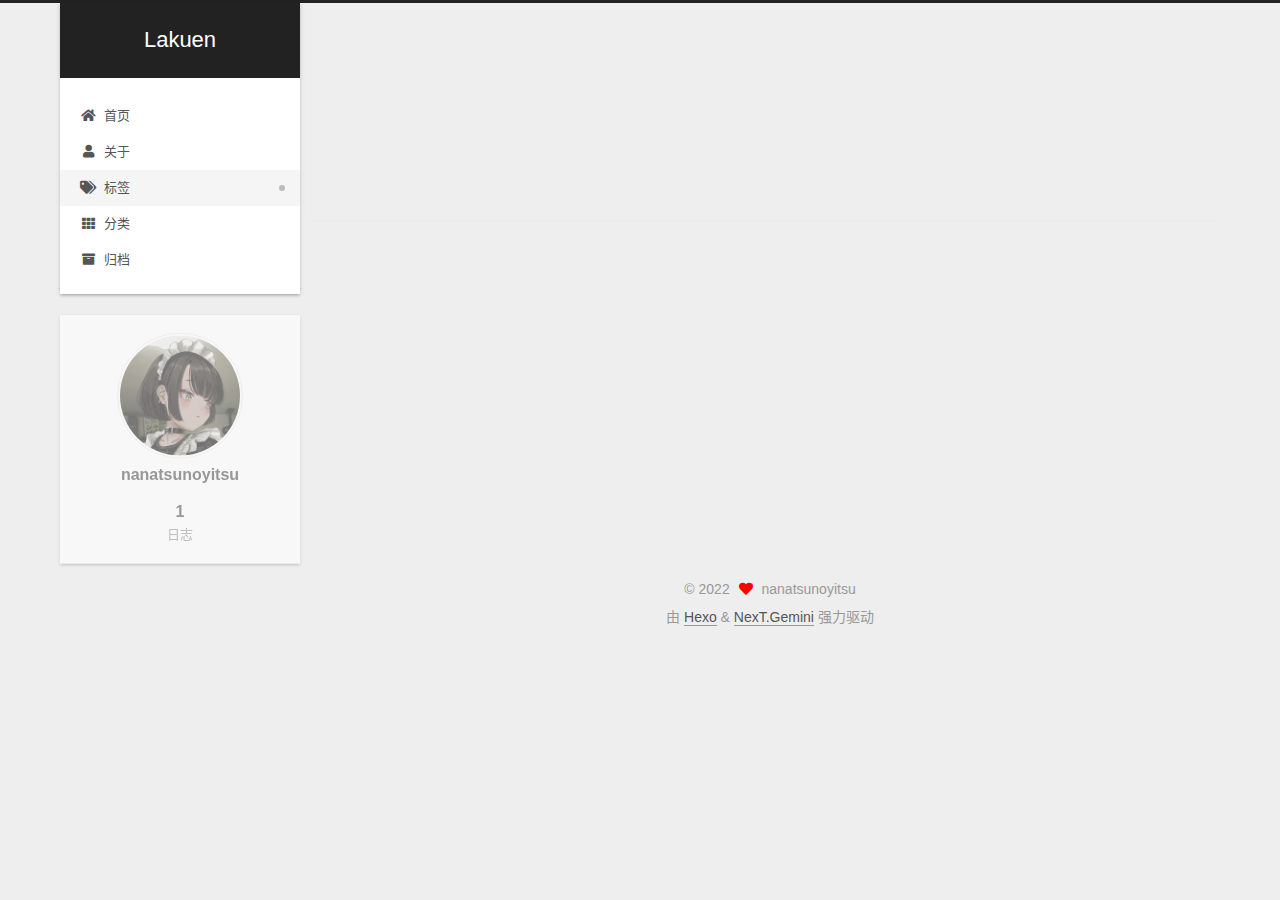
<file: tags/index.html>
<!DOCTYPE html>
<html lang="zh-CN">
<head>
  <meta charset="UTF-8">
<meta name="viewport" content="width=device-width, initial-scale=1, maximum-scale=2">
<meta name="theme-color" content="#222">
<meta name="generator" content="Hexo 6.2.0">
  <link rel="apple-touch-icon" sizes="180x180" href="/images/apple-touch-icon-next.png">
  <link rel="icon" type="image/png" sizes="32x32" href="/images/favicon-32x32-next.png">
  <link rel="icon" type="image/png" sizes="16x16" href="/images/favicon-16x16-next.png">
  <link rel="mask-icon" href="/images/logo.svg" color="#222">

<link rel="stylesheet" href="/css/main.css">


<link rel="stylesheet" href="/lib/font-awesome/css/all.min.css">

<script id="hexo-configurations">
    var NexT = window.NexT || {};
    var CONFIG = {"hostname":"example.com","root":"/","scheme":"Gemini","version":"7.8.0","exturl":false,"sidebar":{"position":"left","display":"post","padding":18,"offset":12,"onmobile":false},"copycode":{"enable":false,"show_result":false,"style":null},"back2top":{"enable":true,"sidebar":false,"scrollpercent":false},"bookmark":{"enable":false,"color":"#222","save":"auto"},"fancybox":false,"mediumzoom":false,"lazyload":false,"pangu":false,"comments":{"style":"tabs","active":null,"storage":true,"lazyload":false,"nav":null},"algolia":{"hits":{"per_page":10},"labels":{"input_placeholder":"Search for Posts","hits_empty":"We didn't find any results for the search: ${query}","hits_stats":"${hits} results found in ${time} ms"}},"localsearch":{"enable":false,"trigger":"auto","top_n_per_article":1,"unescape":false,"preload":false},"motion":{"enable":true,"async":false,"transition":{"post_block":"fadeIn","post_header":"slideDownIn","post_body":"slideDownIn","coll_header":"slideLeftIn","sidebar":"slideUpIn"}}};
  </script>

  <meta property="og:type" content="website">
<meta property="og:title" content="tags">
<meta property="og:url" content="http://example.com/tags/index.html">
<meta property="og:site_name" content="Lakuen">
<meta property="og:locale" content="zh_CN">
<meta property="article:published_time" content="2022-06-27T08:41:54.000Z">
<meta property="article:modified_time" content="2022-06-27T08:44:41.144Z">
<meta property="article:author" content="nanatsunoyitsu">
<meta name="twitter:card" content="summary">

<link rel="canonical" href="http://example.com/tags/">


<script id="page-configurations">
  // https://hexo.io/docs/variables.html
  CONFIG.page = {
    sidebar: "",
    isHome : false,
    isPost : false,
    lang   : 'zh-CN'
  };
</script>

  <title>tags | Lakuen
</title>
  






  <noscript>
  <style>
  .use-motion .brand,
  .use-motion .menu-item,
  .sidebar-inner,
  .use-motion .post-block,
  .use-motion .pagination,
  .use-motion .comments,
  .use-motion .post-header,
  .use-motion .post-body,
  .use-motion .collection-header { opacity: initial; }

  .use-motion .site-title,
  .use-motion .site-subtitle {
    opacity: initial;
    top: initial;
  }

  .use-motion .logo-line-before i { left: initial; }
  .use-motion .logo-line-after i { right: initial; }
  </style>
</noscript>

</head>

<body itemscope itemtype="http://schema.org/WebPage">
  <div class="container use-motion">
    <div class="headband"></div>

    <header class="header" itemscope itemtype="http://schema.org/WPHeader">
      <div class="header-inner"><div class="site-brand-container">
  <div class="site-nav-toggle">
    <div class="toggle" aria-label="切换导航栏">
      <span class="toggle-line toggle-line-first"></span>
      <span class="toggle-line toggle-line-middle"></span>
      <span class="toggle-line toggle-line-last"></span>
    </div>
  </div>

  <div class="site-meta">

    <a href="/" class="brand" rel="start">
      <span class="logo-line-before"><i></i></span>
      <h1 class="site-title">Lakuen</h1>
      <span class="logo-line-after"><i></i></span>
    </a>
  </div>

  <div class="site-nav-right">
    <div class="toggle popup-trigger">
    </div>
  </div>
</div>




<nav class="site-nav">
  <ul id="menu" class="main-menu menu">
        <li class="menu-item menu-item-home">

    <a href="/" rel="section"><i class="fa fa-home fa-fw"></i>首页</a>

  </li>
        <li class="menu-item menu-item-about">

    <a href="/about/" rel="section"><i class="fa fa-user fa-fw"></i>关于</a>

  </li>
        <li class="menu-item menu-item-tags">

    <a href="/tags/" rel="section"><i class="fa fa-tags fa-fw"></i>标签</a>

  </li>
        <li class="menu-item menu-item-categories">

    <a href="/categories/" rel="section"><i class="fa fa-th fa-fw"></i>分类</a>

  </li>
        <li class="menu-item menu-item-archives">

    <a href="/archives/" rel="section"><i class="fa fa-archive fa-fw"></i>归档</a>

  </li>
  </ul>
</nav>




</div>
    </header>

    
  <div class="back-to-top">
    <i class="fa fa-arrow-up"></i>
    <span>0%</span>
  </div>


    <main class="main">
      <div class="main-inner">
        <div class="content-wrap">
          
  
  

          <div class="content page posts-expand">
            

    
    
    
    <div class="post-block" lang="zh-CN">
      <header class="post-header">

<h1 class="post-title" itemprop="name headline">tags
</h1>

<div class="post-meta">
  

</div>

</header>

      
      
      
      <div class="post-body">
          <div class="tag-cloud">
            <div class="tag-cloud-title">
              暂无标签
            </div>
            <div class="tag-cloud-tags">
              
            </div>
          </div>
        
      </div>
      
      
      
    </div>
    

    
    
    


          </div>
          

<script>
  window.addEventListener('tabs:register', () => {
    let { activeClass } = CONFIG.comments;
    if (CONFIG.comments.storage) {
      activeClass = localStorage.getItem('comments_active') || activeClass;
    }
    if (activeClass) {
      let activeTab = document.querySelector(`a[href="#comment-${activeClass}"]`);
      if (activeTab) {
        activeTab.click();
      }
    }
  });
  if (CONFIG.comments.storage) {
    window.addEventListener('tabs:click', event => {
      if (!event.target.matches('.tabs-comment .tab-content .tab-pane')) return;
      let commentClass = event.target.classList[1];
      localStorage.setItem('comments_active', commentClass);
    });
  }
</script>

        </div>
          
  
  <div class="toggle sidebar-toggle">
    <span class="toggle-line toggle-line-first"></span>
    <span class="toggle-line toggle-line-middle"></span>
    <span class="toggle-line toggle-line-last"></span>
  </div>

  <aside class="sidebar">
    <div class="sidebar-inner">

      <ul class="sidebar-nav motion-element">
        <li class="sidebar-nav-toc">
          文章目录
        </li>
        <li class="sidebar-nav-overview">
          站点概览
        </li>
      </ul>

      <!--noindex-->
      <div class="post-toc-wrap sidebar-panel">
      </div>
      <!--/noindex-->

      <div class="site-overview-wrap sidebar-panel">
        <div class="site-author motion-element" itemprop="author" itemscope itemtype="http://schema.org/Person">
    <img class="site-author-image" itemprop="image" alt="nanatsunoyitsu"
      src="/images/1_0.jpg">
  <p class="site-author-name" itemprop="name">nanatsunoyitsu</p>
  <div class="site-description" itemprop="description"></div>
</div>
<div class="site-state-wrap motion-element">
  <nav class="site-state">
      <div class="site-state-item site-state-posts">
          <a href="/archives/">
        
          <span class="site-state-item-count">1</span>
          <span class="site-state-item-name">日志</span>
        </a>
      </div>
  </nav>
</div>



      </div>

    </div>
  </aside>
  <div id="sidebar-dimmer"></div>


      </div>
    </main>

    <footer class="footer">
      <div class="footer-inner">
        

        

<div class="copyright">
  
  &copy; 
  <span itemprop="copyrightYear">2022</span>
  <span class="with-love">
    <i class="fa fa-heart"></i>
  </span>
  <span class="author" itemprop="copyrightHolder">nanatsunoyitsu</span>
</div>
  <div class="powered-by">由 <a href="https://hexo.io/" class="theme-link" rel="noopener" target="_blank">Hexo</a> & <a href="https://theme-next.org/" class="theme-link" rel="noopener" target="_blank">NexT.Gemini</a> 强力驱动
  </div>

        








      </div>
    </footer>
  </div>

  
  <script src="/lib/anime.min.js"></script>
  <script src="/lib/velocity/velocity.min.js"></script>
  <script src="/lib/velocity/velocity.ui.min.js"></script>

<script src="/js/utils.js"></script>

<script src="/js/motion.js"></script>


<script src="/js/schemes/pisces.js"></script>


<script src="/js/next-boot.js"></script>




  















  

  

</body>
</html>
</file>
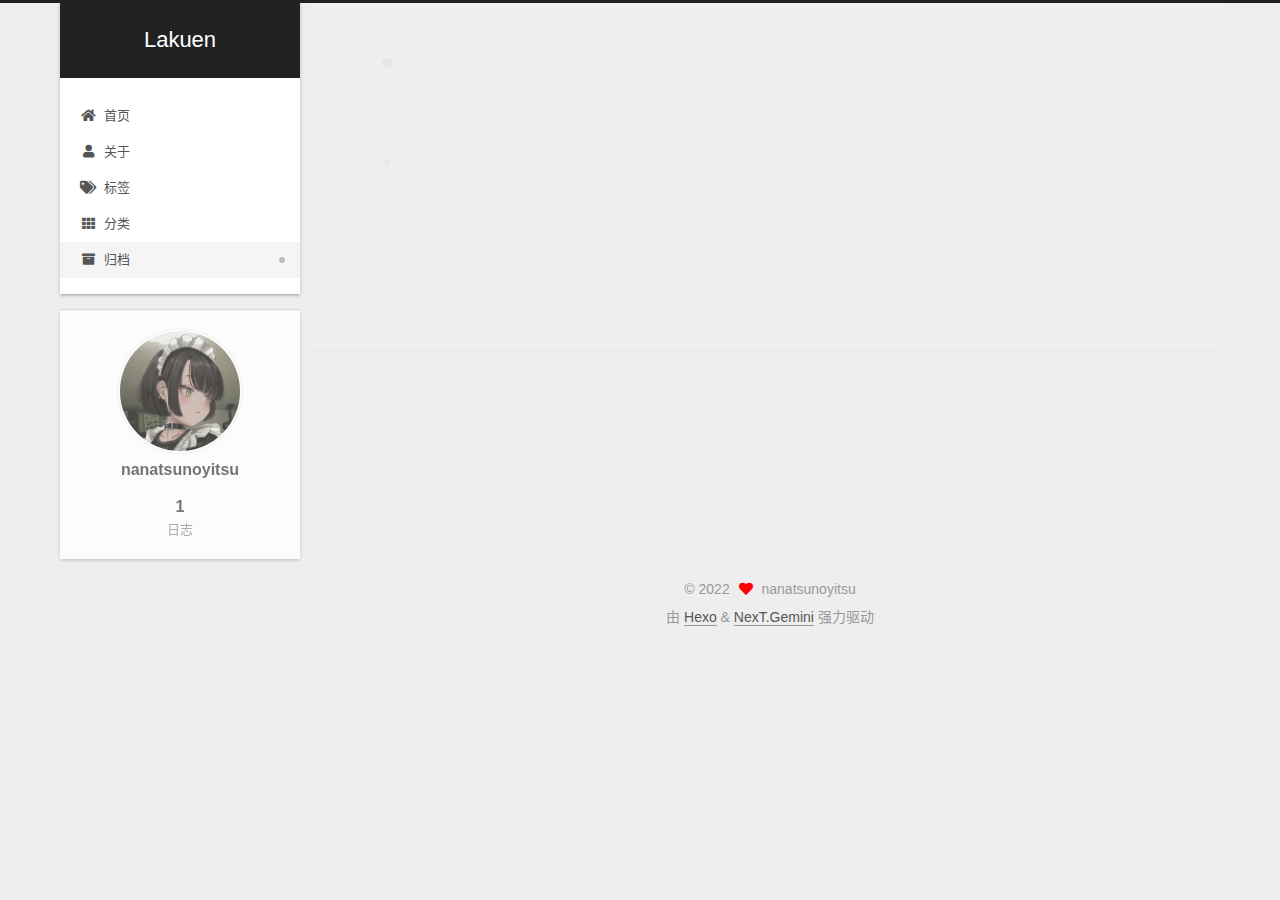
<file: archives/2022/index.html>
<!DOCTYPE html>
<html lang="zh-CN">
<head>
  <meta charset="UTF-8">
<meta name="viewport" content="width=device-width, initial-scale=1, maximum-scale=2">
<meta name="theme-color" content="#222">
<meta name="generator" content="Hexo 6.2.0">
  <link rel="apple-touch-icon" sizes="180x180" href="/images/apple-touch-icon-next.png">
  <link rel="icon" type="image/png" sizes="32x32" href="/images/favicon-32x32-next.png">
  <link rel="icon" type="image/png" sizes="16x16" href="/images/favicon-16x16-next.png">
  <link rel="mask-icon" href="/images/logo.svg" color="#222">

<link rel="stylesheet" href="/css/main.css">


<link rel="stylesheet" href="/lib/font-awesome/css/all.min.css">

<script id="hexo-configurations">
    var NexT = window.NexT || {};
    var CONFIG = {"hostname":"example.com","root":"/","scheme":"Gemini","version":"7.8.0","exturl":false,"sidebar":{"position":"left","display":"post","padding":18,"offset":12,"onmobile":false},"copycode":{"enable":false,"show_result":false,"style":null},"back2top":{"enable":true,"sidebar":false,"scrollpercent":false},"bookmark":{"enable":false,"color":"#222","save":"auto"},"fancybox":false,"mediumzoom":false,"lazyload":false,"pangu":false,"comments":{"style":"tabs","active":null,"storage":true,"lazyload":false,"nav":null},"algolia":{"hits":{"per_page":10},"labels":{"input_placeholder":"Search for Posts","hits_empty":"We didn't find any results for the search: ${query}","hits_stats":"${hits} results found in ${time} ms"}},"localsearch":{"enable":false,"trigger":"auto","top_n_per_article":1,"unescape":false,"preload":false},"motion":{"enable":true,"async":false,"transition":{"post_block":"fadeIn","post_header":"slideDownIn","post_body":"slideDownIn","coll_header":"slideLeftIn","sidebar":"slideUpIn"}}};
  </script>

  <meta property="og:type" content="website">
<meta property="og:title" content="Lakuen">
<meta property="og:url" content="http://example.com/archives/2022/index.html">
<meta property="og:site_name" content="Lakuen">
<meta property="og:locale" content="zh_CN">
<meta property="article:author" content="nanatsunoyitsu">
<meta name="twitter:card" content="summary">

<link rel="canonical" href="http://example.com/archives/2022/">


<script id="page-configurations">
  // https://hexo.io/docs/variables.html
  CONFIG.page = {
    sidebar: "",
    isHome : false,
    isPost : false,
    lang   : 'zh-CN'
  };
</script>

  <title>归档 | Lakuen</title>
  






  <noscript>
  <style>
  .use-motion .brand,
  .use-motion .menu-item,
  .sidebar-inner,
  .use-motion .post-block,
  .use-motion .pagination,
  .use-motion .comments,
  .use-motion .post-header,
  .use-motion .post-body,
  .use-motion .collection-header { opacity: initial; }

  .use-motion .site-title,
  .use-motion .site-subtitle {
    opacity: initial;
    top: initial;
  }

  .use-motion .logo-line-before i { left: initial; }
  .use-motion .logo-line-after i { right: initial; }
  </style>
</noscript>

</head>

<body itemscope itemtype="http://schema.org/WebPage">
  <div class="container use-motion">
    <div class="headband"></div>

    <header class="header" itemscope itemtype="http://schema.org/WPHeader">
      <div class="header-inner"><div class="site-brand-container">
  <div class="site-nav-toggle">
    <div class="toggle" aria-label="切换导航栏">
      <span class="toggle-line toggle-line-first"></span>
      <span class="toggle-line toggle-line-middle"></span>
      <span class="toggle-line toggle-line-last"></span>
    </div>
  </div>

  <div class="site-meta">

    <a href="/" class="brand" rel="start">
      <span class="logo-line-before"><i></i></span>
      <h1 class="site-title">Lakuen</h1>
      <span class="logo-line-after"><i></i></span>
    </a>
  </div>

  <div class="site-nav-right">
    <div class="toggle popup-trigger">
    </div>
  </div>
</div>




<nav class="site-nav">
  <ul id="menu" class="main-menu menu">
        <li class="menu-item menu-item-home">

    <a href="/" rel="section"><i class="fa fa-home fa-fw"></i>首页</a>

  </li>
        <li class="menu-item menu-item-about">

    <a href="/about/" rel="section"><i class="fa fa-user fa-fw"></i>关于</a>

  </li>
        <li class="menu-item menu-item-tags">

    <a href="/tags/" rel="section"><i class="fa fa-tags fa-fw"></i>标签</a>

  </li>
        <li class="menu-item menu-item-categories">

    <a href="/categories/" rel="section"><i class="fa fa-th fa-fw"></i>分类</a>

  </li>
        <li class="menu-item menu-item-archives">

    <a href="/archives/" rel="section"><i class="fa fa-archive fa-fw"></i>归档</a>

  </li>
  </ul>
</nav>




</div>
    </header>

    
  <div class="back-to-top">
    <i class="fa fa-arrow-up"></i>
    <span>0%</span>
  </div>


    <main class="main">
      <div class="main-inner">
        <div class="content-wrap">
          

          <div class="content archive">
            

  
  
  
  <div class="post-block">
    <div class="posts-collapse">
      <div class="collection-title">
        <span class="collection-header">嗯..! 目前共计 1 篇日志。 继续努力。</span>
      </div>

      
    <div class="collection-year">
      <span class="collection-header">2022</span>
    </div>

  <article itemscope itemtype="http://schema.org/Article">
    <header class="post-header">

      <div class="post-meta">
        <time itemprop="dateCreated"
              datetime="2022-06-27T10:49:58+08:00"
              content="2022-06-27">
          06-27
        </time>
      </div>

      <div class="post-title">
          <a class="post-title-link" href="/2022/06/27/hello-world/" itemprop="url">
            <span itemprop="name">Hello World</span>
          </a>
      </div>

    </header>
  </article>


    </div>
  </div>
  
  
  

  



          </div>
          

<script>
  window.addEventListener('tabs:register', () => {
    let { activeClass } = CONFIG.comments;
    if (CONFIG.comments.storage) {
      activeClass = localStorage.getItem('comments_active') || activeClass;
    }
    if (activeClass) {
      let activeTab = document.querySelector(`a[href="#comment-${activeClass}"]`);
      if (activeTab) {
        activeTab.click();
      }
    }
  });
  if (CONFIG.comments.storage) {
    window.addEventListener('tabs:click', event => {
      if (!event.target.matches('.tabs-comment .tab-content .tab-pane')) return;
      let commentClass = event.target.classList[1];
      localStorage.setItem('comments_active', commentClass);
    });
  }
</script>

        </div>
          
  
  <div class="toggle sidebar-toggle">
    <span class="toggle-line toggle-line-first"></span>
    <span class="toggle-line toggle-line-middle"></span>
    <span class="toggle-line toggle-line-last"></span>
  </div>

  <aside class="sidebar">
    <div class="sidebar-inner">

      <ul class="sidebar-nav motion-element">
        <li class="sidebar-nav-toc">
          文章目录
        </li>
        <li class="sidebar-nav-overview">
          站点概览
        </li>
      </ul>

      <!--noindex-->
      <div class="post-toc-wrap sidebar-panel">
      </div>
      <!--/noindex-->

      <div class="site-overview-wrap sidebar-panel">
        <div class="site-author motion-element" itemprop="author" itemscope itemtype="http://schema.org/Person">
    <img class="site-author-image" itemprop="image" alt="nanatsunoyitsu"
      src="/images/1_0.jpg">
  <p class="site-author-name" itemprop="name">nanatsunoyitsu</p>
  <div class="site-description" itemprop="description"></div>
</div>
<div class="site-state-wrap motion-element">
  <nav class="site-state">
      <div class="site-state-item site-state-posts">
          <a href="/archives/">
        
          <span class="site-state-item-count">1</span>
          <span class="site-state-item-name">日志</span>
        </a>
      </div>
  </nav>
</div>



      </div>

    </div>
  </aside>
  <div id="sidebar-dimmer"></div>


      </div>
    </main>

    <footer class="footer">
      <div class="footer-inner">
        

        

<div class="copyright">
  
  &copy; 
  <span itemprop="copyrightYear">2022</span>
  <span class="with-love">
    <i class="fa fa-heart"></i>
  </span>
  <span class="author" itemprop="copyrightHolder">nanatsunoyitsu</span>
</div>
  <div class="powered-by">由 <a href="https://hexo.io/" class="theme-link" rel="noopener" target="_blank">Hexo</a> & <a href="https://theme-next.org/" class="theme-link" rel="noopener" target="_blank">NexT.Gemini</a> 强力驱动
  </div>

        








      </div>
    </footer>
  </div>

  
  <script src="/lib/anime.min.js"></script>
  <script src="/lib/velocity/velocity.min.js"></script>
  <script src="/lib/velocity/velocity.ui.min.js"></script>

<script src="/js/utils.js"></script>

<script src="/js/motion.js"></script>


<script src="/js/schemes/pisces.js"></script>


<script src="/js/next-boot.js"></script>




  















  

  

</body>
</html>
</file>
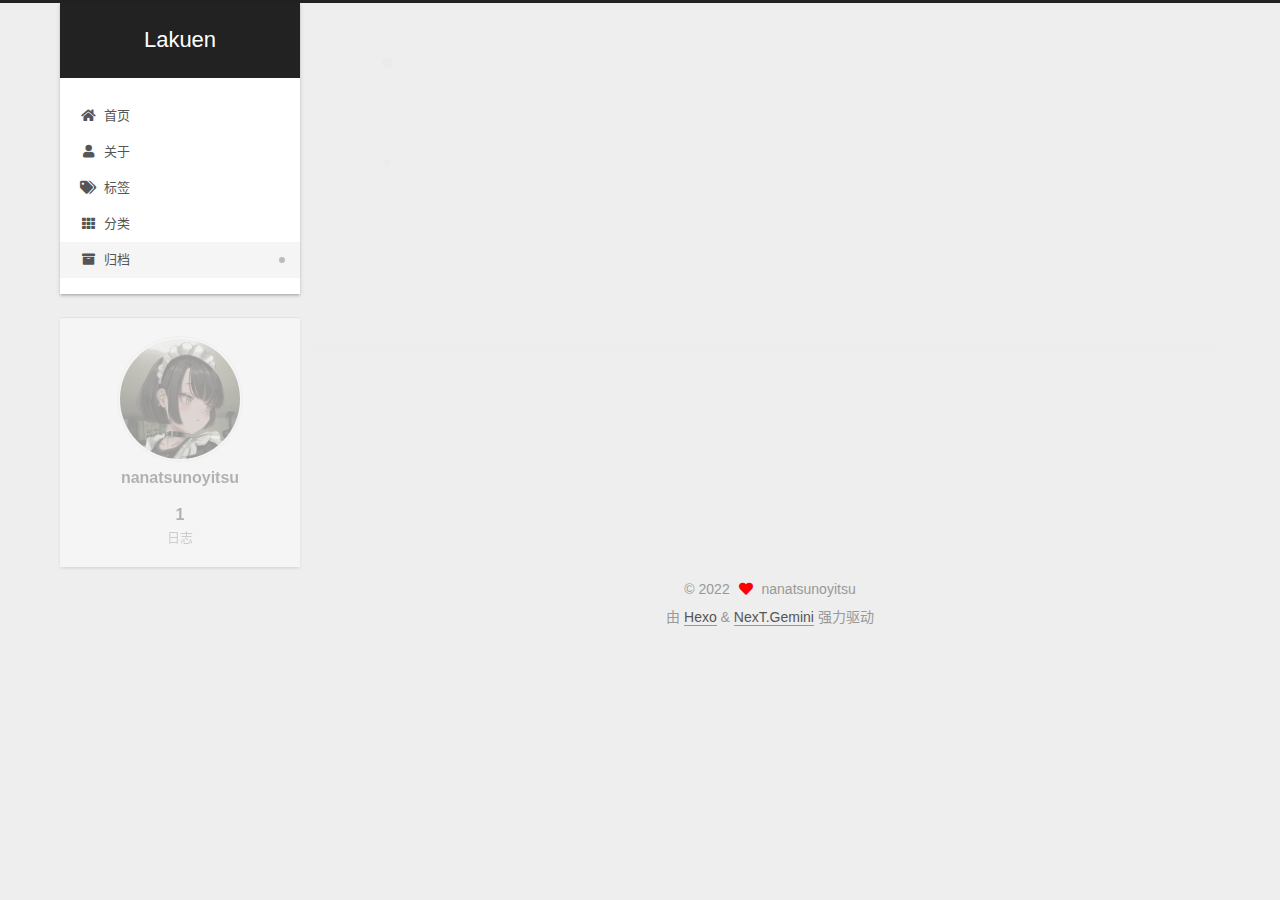
<file: archives/2022/06/index.html>
<!DOCTYPE html>
<html lang="zh-CN">
<head>
  <meta charset="UTF-8">
<meta name="viewport" content="width=device-width, initial-scale=1, maximum-scale=2">
<meta name="theme-color" content="#222">
<meta name="generator" content="Hexo 6.2.0">
  <link rel="apple-touch-icon" sizes="180x180" href="/images/apple-touch-icon-next.png">
  <link rel="icon" type="image/png" sizes="32x32" href="/images/favicon-32x32-next.png">
  <link rel="icon" type="image/png" sizes="16x16" href="/images/favicon-16x16-next.png">
  <link rel="mask-icon" href="/images/logo.svg" color="#222">

<link rel="stylesheet" href="/css/main.css">


<link rel="stylesheet" href="/lib/font-awesome/css/all.min.css">

<script id="hexo-configurations">
    var NexT = window.NexT || {};
    var CONFIG = {"hostname":"example.com","root":"/","scheme":"Gemini","version":"7.8.0","exturl":false,"sidebar":{"position":"left","display":"post","padding":18,"offset":12,"onmobile":false},"copycode":{"enable":false,"show_result":false,"style":null},"back2top":{"enable":true,"sidebar":false,"scrollpercent":false},"bookmark":{"enable":false,"color":"#222","save":"auto"},"fancybox":false,"mediumzoom":false,"lazyload":false,"pangu":false,"comments":{"style":"tabs","active":null,"storage":true,"lazyload":false,"nav":null},"algolia":{"hits":{"per_page":10},"labels":{"input_placeholder":"Search for Posts","hits_empty":"We didn't find any results for the search: ${query}","hits_stats":"${hits} results found in ${time} ms"}},"localsearch":{"enable":false,"trigger":"auto","top_n_per_article":1,"unescape":false,"preload":false},"motion":{"enable":true,"async":false,"transition":{"post_block":"fadeIn","post_header":"slideDownIn","post_body":"slideDownIn","coll_header":"slideLeftIn","sidebar":"slideUpIn"}}};
  </script>

  <meta property="og:type" content="website">
<meta property="og:title" content="Lakuen">
<meta property="og:url" content="http://example.com/archives/2022/06/index.html">
<meta property="og:site_name" content="Lakuen">
<meta property="og:locale" content="zh_CN">
<meta property="article:author" content="nanatsunoyitsu">
<meta name="twitter:card" content="summary">

<link rel="canonical" href="http://example.com/archives/2022/06/">


<script id="page-configurations">
  // https://hexo.io/docs/variables.html
  CONFIG.page = {
    sidebar: "",
    isHome : false,
    isPost : false,
    lang   : 'zh-CN'
  };
</script>

  <title>归档 | Lakuen</title>
  






  <noscript>
  <style>
  .use-motion .brand,
  .use-motion .menu-item,
  .sidebar-inner,
  .use-motion .post-block,
  .use-motion .pagination,
  .use-motion .comments,
  .use-motion .post-header,
  .use-motion .post-body,
  .use-motion .collection-header { opacity: initial; }

  .use-motion .site-title,
  .use-motion .site-subtitle {
    opacity: initial;
    top: initial;
  }

  .use-motion .logo-line-before i { left: initial; }
  .use-motion .logo-line-after i { right: initial; }
  </style>
</noscript>

</head>

<body itemscope itemtype="http://schema.org/WebPage">
  <div class="container use-motion">
    <div class="headband"></div>

    <header class="header" itemscope itemtype="http://schema.org/WPHeader">
      <div class="header-inner"><div class="site-brand-container">
  <div class="site-nav-toggle">
    <div class="toggle" aria-label="切换导航栏">
      <span class="toggle-line toggle-line-first"></span>
      <span class="toggle-line toggle-line-middle"></span>
      <span class="toggle-line toggle-line-last"></span>
    </div>
  </div>

  <div class="site-meta">

    <a href="/" class="brand" rel="start">
      <span class="logo-line-before"><i></i></span>
      <h1 class="site-title">Lakuen</h1>
      <span class="logo-line-after"><i></i></span>
    </a>
  </div>

  <div class="site-nav-right">
    <div class="toggle popup-trigger">
    </div>
  </div>
</div>




<nav class="site-nav">
  <ul id="menu" class="main-menu menu">
        <li class="menu-item menu-item-home">

    <a href="/" rel="section"><i class="fa fa-home fa-fw"></i>首页</a>

  </li>
        <li class="menu-item menu-item-about">

    <a href="/about/" rel="section"><i class="fa fa-user fa-fw"></i>关于</a>

  </li>
        <li class="menu-item menu-item-tags">

    <a href="/tags/" rel="section"><i class="fa fa-tags fa-fw"></i>标签</a>

  </li>
        <li class="menu-item menu-item-categories">

    <a href="/categories/" rel="section"><i class="fa fa-th fa-fw"></i>分类</a>

  </li>
        <li class="menu-item menu-item-archives">

    <a href="/archives/" rel="section"><i class="fa fa-archive fa-fw"></i>归档</a>

  </li>
  </ul>
</nav>




</div>
    </header>

    
  <div class="back-to-top">
    <i class="fa fa-arrow-up"></i>
    <span>0%</span>
  </div>


    <main class="main">
      <div class="main-inner">
        <div class="content-wrap">
          

          <div class="content archive">
            

  
  
  
  <div class="post-block">
    <div class="posts-collapse">
      <div class="collection-title">
        <span class="collection-header">嗯..! 目前共计 1 篇日志。 继续努力。</span>
      </div>

      
    <div class="collection-year">
      <span class="collection-header">2022</span>
    </div>

  <article itemscope itemtype="http://schema.org/Article">
    <header class="post-header">

      <div class="post-meta">
        <time itemprop="dateCreated"
              datetime="2022-06-27T10:49:58+08:00"
              content="2022-06-27">
          06-27
        </time>
      </div>

      <div class="post-title">
          <a class="post-title-link" href="/2022/06/27/hello-world/" itemprop="url">
            <span itemprop="name">Hello World</span>
          </a>
      </div>

    </header>
  </article>


    </div>
  </div>
  
  
  

  



          </div>
          

<script>
  window.addEventListener('tabs:register', () => {
    let { activeClass } = CONFIG.comments;
    if (CONFIG.comments.storage) {
      activeClass = localStorage.getItem('comments_active') || activeClass;
    }
    if (activeClass) {
      let activeTab = document.querySelector(`a[href="#comment-${activeClass}"]`);
      if (activeTab) {
        activeTab.click();
      }
    }
  });
  if (CONFIG.comments.storage) {
    window.addEventListener('tabs:click', event => {
      if (!event.target.matches('.tabs-comment .tab-content .tab-pane')) return;
      let commentClass = event.target.classList[1];
      localStorage.setItem('comments_active', commentClass);
    });
  }
</script>

        </div>
          
  
  <div class="toggle sidebar-toggle">
    <span class="toggle-line toggle-line-first"></span>
    <span class="toggle-line toggle-line-middle"></span>
    <span class="toggle-line toggle-line-last"></span>
  </div>

  <aside class="sidebar">
    <div class="sidebar-inner">

      <ul class="sidebar-nav motion-element">
        <li class="sidebar-nav-toc">
          文章目录
        </li>
        <li class="sidebar-nav-overview">
          站点概览
        </li>
      </ul>

      <!--noindex-->
      <div class="post-toc-wrap sidebar-panel">
      </div>
      <!--/noindex-->

      <div class="site-overview-wrap sidebar-panel">
        <div class="site-author motion-element" itemprop="author" itemscope itemtype="http://schema.org/Person">
    <img class="site-author-image" itemprop="image" alt="nanatsunoyitsu"
      src="/images/1_0.jpg">
  <p class="site-author-name" itemprop="name">nanatsunoyitsu</p>
  <div class="site-description" itemprop="description"></div>
</div>
<div class="site-state-wrap motion-element">
  <nav class="site-state">
      <div class="site-state-item site-state-posts">
          <a href="/archives/">
        
          <span class="site-state-item-count">1</span>
          <span class="site-state-item-name">日志</span>
        </a>
      </div>
  </nav>
</div>



      </div>

    </div>
  </aside>
  <div id="sidebar-dimmer"></div>


      </div>
    </main>

    <footer class="footer">
      <div class="footer-inner">
        

        

<div class="copyright">
  
  &copy; 
  <span itemprop="copyrightYear">2022</span>
  <span class="with-love">
    <i class="fa fa-heart"></i>
  </span>
  <span class="author" itemprop="copyrightHolder">nanatsunoyitsu</span>
</div>
  <div class="powered-by">由 <a href="https://hexo.io/" class="theme-link" rel="noopener" target="_blank">Hexo</a> & <a href="https://theme-next.org/" class="theme-link" rel="noopener" target="_blank">NexT.Gemini</a> 强力驱动
  </div>

        








      </div>
    </footer>
  </div>

  
  <script src="/lib/anime.min.js"></script>
  <script src="/lib/velocity/velocity.min.js"></script>
  <script src="/lib/velocity/velocity.ui.min.js"></script>

<script src="/js/utils.js"></script>

<script src="/js/motion.js"></script>


<script src="/js/schemes/pisces.js"></script>


<script src="/js/next-boot.js"></script>




  















  

  

</body>
</html>
</file>
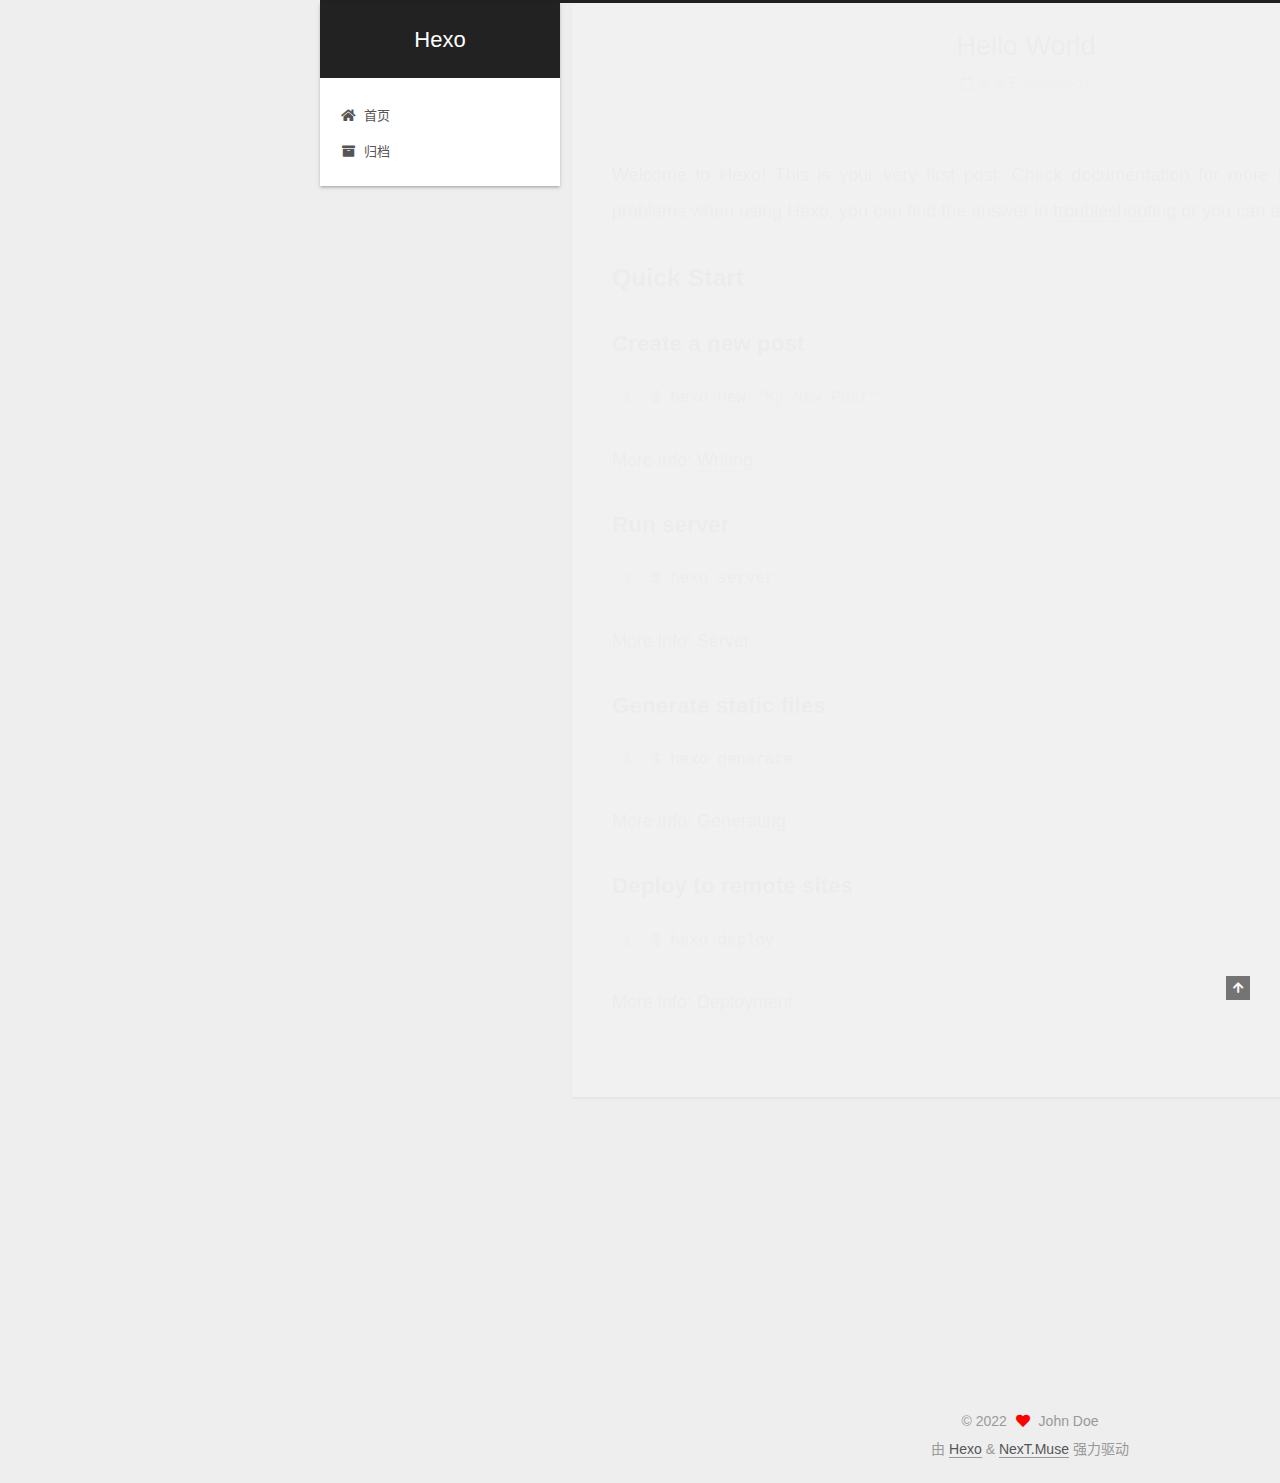
<file: 2022/06/27/hello-world/index.html>
<!DOCTYPE html>
<html lang="zh-CN">
<head>
  <meta charset="UTF-8">
<meta name="viewport" content="width=device-width, initial-scale=1, maximum-scale=2">
<meta name="theme-color" content="#222">
<meta name="generator" content="Hexo 6.2.0">
  <link rel="apple-touch-icon" sizes="180x180" href="/images/apple-touch-icon-next.png">
  <link rel="icon" type="image/png" sizes="32x32" href="/images/favicon-32x32-next.png">
  <link rel="icon" type="image/png" sizes="16x16" href="/images/favicon-16x16-next.png">
  <link rel="mask-icon" href="/images/logo.svg" color="#222">

<link rel="stylesheet" href="/css/main.css">


<link rel="stylesheet" href="/lib/font-awesome/css/all.min.css">

<script id="hexo-configurations">
    var NexT = window.NexT || {};
    var CONFIG = {"hostname":"example.com","root":"/","scheme":"Muse","version":"7.8.0","exturl":false,"sidebar":{"position":"left","display":"post","padding":18,"offset":12,"onmobile":false},"copycode":{"enable":false,"show_result":false,"style":null},"back2top":{"enable":true,"sidebar":false,"scrollpercent":false},"bookmark":{"enable":false,"color":"#222","save":"auto"},"fancybox":false,"mediumzoom":false,"lazyload":false,"pangu":false,"comments":{"style":"tabs","active":null,"storage":true,"lazyload":false,"nav":null},"algolia":{"hits":{"per_page":10},"labels":{"input_placeholder":"Search for Posts","hits_empty":"We didn't find any results for the search: ${query}","hits_stats":"${hits} results found in ${time} ms"}},"localsearch":{"enable":false,"trigger":"auto","top_n_per_article":1,"unescape":false,"preload":false},"motion":{"enable":true,"async":false,"transition":{"post_block":"fadeIn","post_header":"slideDownIn","post_body":"slideDownIn","coll_header":"slideLeftIn","sidebar":"slideUpIn"}}};
  </script>

  <meta name="description" content="Welcome to Hexo! This is your very first post. Check documentation for more info. If you get any problems when using Hexo, you can find the answer in troubleshooting or you can ask me on GitHub. Quick">
<meta property="og:type" content="article">
<meta property="og:title" content="Hello World">
<meta property="og:url" content="http://example.com/2022/06/27/hello-world/index.html">
<meta property="og:site_name" content="Hexo">
<meta property="og:description" content="Welcome to Hexo! This is your very first post. Check documentation for more info. If you get any problems when using Hexo, you can find the answer in troubleshooting or you can ask me on GitHub. Quick">
<meta property="og:locale" content="zh_CN">
<meta property="article:published_time" content="2022-06-27T02:49:58.377Z">
<meta property="article:modified_time" content="2022-06-27T02:49:58.377Z">
<meta property="article:author" content="John Doe">
<meta name="twitter:card" content="summary">

<link rel="canonical" href="http://example.com/2022/06/27/hello-world/">


<script id="page-configurations">
  // https://hexo.io/docs/variables.html
  CONFIG.page = {
    sidebar: "",
    isHome : false,
    isPost : true,
    lang   : 'zh-CN'
  };
</script>

  <title>Hello World | Hexo</title>
  






  <noscript>
  <style>
  .use-motion .brand,
  .use-motion .menu-item,
  .sidebar-inner,
  .use-motion .post-block,
  .use-motion .pagination,
  .use-motion .comments,
  .use-motion .post-header,
  .use-motion .post-body,
  .use-motion .collection-header { opacity: initial; }

  .use-motion .site-title,
  .use-motion .site-subtitle {
    opacity: initial;
    top: initial;
  }

  .use-motion .logo-line-before i { left: initial; }
  .use-motion .logo-line-after i { right: initial; }
  </style>
</noscript>

</head>

<body itemscope itemtype="http://schema.org/WebPage">
  <div class="container use-motion">
    <div class="headband"></div>

    <header class="header" itemscope itemtype="http://schema.org/WPHeader">
      <div class="header-inner"><div class="site-brand-container">
  <div class="site-nav-toggle">
    <div class="toggle" aria-label="切换导航栏">
      <span class="toggle-line toggle-line-first"></span>
      <span class="toggle-line toggle-line-middle"></span>
      <span class="toggle-line toggle-line-last"></span>
    </div>
  </div>

  <div class="site-meta">

    <a href="/" class="brand" rel="start">
      <span class="logo-line-before"><i></i></span>
      <h1 class="site-title">Hexo</h1>
      <span class="logo-line-after"><i></i></span>
    </a>
  </div>

  <div class="site-nav-right">
    <div class="toggle popup-trigger">
    </div>
  </div>
</div>




<nav class="site-nav">
  <ul id="menu" class="main-menu menu">
        <li class="menu-item menu-item-home">

    <a href="/" rel="section"><i class="fa fa-home fa-fw"></i>首页</a>

  </li>
        <li class="menu-item menu-item-archives">

    <a href="/archives/" rel="section"><i class="fa fa-archive fa-fw"></i>归档</a>

  </li>
  </ul>
</nav>




</div>
    </header>

    
  <div class="back-to-top">
    <i class="fa fa-arrow-up"></i>
    <span>0%</span>
  </div>


    <main class="main">
      <div class="main-inner">
        <div class="content-wrap">
          

          <div class="content post posts-expand">
            

    
  
  
  <article itemscope itemtype="http://schema.org/Article" class="post-block" lang="zh-CN">
    <link itemprop="mainEntityOfPage" href="http://example.com/2022/06/27/hello-world/">

    <span hidden itemprop="author" itemscope itemtype="http://schema.org/Person">
      <meta itemprop="image" content="/images/avatar.gif">
      <meta itemprop="name" content="John Doe">
      <meta itemprop="description" content="">
    </span>

    <span hidden itemprop="publisher" itemscope itemtype="http://schema.org/Organization">
      <meta itemprop="name" content="Hexo">
    </span>
      <header class="post-header">
        <h1 class="post-title" itemprop="name headline">
          Hello World
        </h1>

        <div class="post-meta">
            <span class="post-meta-item">
              <span class="post-meta-item-icon">
                <i class="far fa-calendar"></i>
              </span>
              <span class="post-meta-item-text">发表于</span>

              <time title="创建时间：2022-06-27 10:49:58" itemprop="dateCreated datePublished" datetime="2022-06-27T10:49:58+08:00">2022-06-27</time>
            </span>

          

        </div>
      </header>

    
    
    
    <div class="post-body" itemprop="articleBody">

      
        <p>Welcome to <a target="_blank" rel="noopener" href="https://hexo.io/">Hexo</a>! This is your very first post. Check <a target="_blank" rel="noopener" href="https://hexo.io/docs/">documentation</a> for more info. If you get any problems when using Hexo, you can find the answer in <a target="_blank" rel="noopener" href="https://hexo.io/docs/troubleshooting.html">troubleshooting</a> or you can ask me on <a target="_blank" rel="noopener" href="https://github.com/hexojs/hexo/issues">GitHub</a>.</p>
<h2 id="Quick-Start"><a href="#Quick-Start" class="headerlink" title="Quick Start"></a>Quick Start</h2><h3 id="Create-a-new-post"><a href="#Create-a-new-post" class="headerlink" title="Create a new post"></a>Create a new post</h3><figure class="highlight bash"><table><tr><td class="gutter"><pre><span class="line">1</span><br></pre></td><td class="code"><pre><span class="line">$ hexo new <span class="string">&quot;My New Post&quot;</span></span><br></pre></td></tr></table></figure>

<p>More info: <a target="_blank" rel="noopener" href="https://hexo.io/docs/writing.html">Writing</a></p>
<h3 id="Run-server"><a href="#Run-server" class="headerlink" title="Run server"></a>Run server</h3><figure class="highlight bash"><table><tr><td class="gutter"><pre><span class="line">1</span><br></pre></td><td class="code"><pre><span class="line">$ hexo server</span><br></pre></td></tr></table></figure>

<p>More info: <a target="_blank" rel="noopener" href="https://hexo.io/docs/server.html">Server</a></p>
<h3 id="Generate-static-files"><a href="#Generate-static-files" class="headerlink" title="Generate static files"></a>Generate static files</h3><figure class="highlight bash"><table><tr><td class="gutter"><pre><span class="line">1</span><br></pre></td><td class="code"><pre><span class="line">$ hexo generate</span><br></pre></td></tr></table></figure>

<p>More info: <a target="_blank" rel="noopener" href="https://hexo.io/docs/generating.html">Generating</a></p>
<h3 id="Deploy-to-remote-sites"><a href="#Deploy-to-remote-sites" class="headerlink" title="Deploy to remote sites"></a>Deploy to remote sites</h3><figure class="highlight bash"><table><tr><td class="gutter"><pre><span class="line">1</span><br></pre></td><td class="code"><pre><span class="line">$ hexo deploy</span><br></pre></td></tr></table></figure>

<p>More info: <a target="_blank" rel="noopener" href="https://hexo.io/docs/one-command-deployment.html">Deployment</a></p>

    </div>

    
    
    

      <footer class="post-footer">

        


        
      </footer>
    
  </article>
  
  
  



          </div>
          

<script>
  window.addEventListener('tabs:register', () => {
    let { activeClass } = CONFIG.comments;
    if (CONFIG.comments.storage) {
      activeClass = localStorage.getItem('comments_active') || activeClass;
    }
    if (activeClass) {
      let activeTab = document.querySelector(`a[href="#comment-${activeClass}"]`);
      if (activeTab) {
        activeTab.click();
      }
    }
  });
  if (CONFIG.comments.storage) {
    window.addEventListener('tabs:click', event => {
      if (!event.target.matches('.tabs-comment .tab-content .tab-pane')) return;
      let commentClass = event.target.classList[1];
      localStorage.setItem('comments_active', commentClass);
    });
  }
</script>

        </div>
          
  
  <div class="toggle sidebar-toggle">
    <span class="toggle-line toggle-line-first"></span>
    <span class="toggle-line toggle-line-middle"></span>
    <span class="toggle-line toggle-line-last"></span>
  </div>

  <aside class="sidebar">
    <div class="sidebar-inner">

      <ul class="sidebar-nav motion-element">
        <li class="sidebar-nav-toc">
          文章目录
        </li>
        <li class="sidebar-nav-overview">
          站点概览
        </li>
      </ul>

      <!--noindex-->
      <div class="post-toc-wrap sidebar-panel">
          <div class="post-toc motion-element"><ol class="nav"><li class="nav-item nav-level-2"><a class="nav-link" href="#Quick-Start"><span class="nav-number">1.</span> <span class="nav-text">Quick Start</span></a><ol class="nav-child"><li class="nav-item nav-level-3"><a class="nav-link" href="#Create-a-new-post"><span class="nav-number">1.1.</span> <span class="nav-text">Create a new post</span></a></li><li class="nav-item nav-level-3"><a class="nav-link" href="#Run-server"><span class="nav-number">1.2.</span> <span class="nav-text">Run server</span></a></li><li class="nav-item nav-level-3"><a class="nav-link" href="#Generate-static-files"><span class="nav-number">1.3.</span> <span class="nav-text">Generate static files</span></a></li><li class="nav-item nav-level-3"><a class="nav-link" href="#Deploy-to-remote-sites"><span class="nav-number">1.4.</span> <span class="nav-text">Deploy to remote sites</span></a></li></ol></li></ol></div>
      </div>
      <!--/noindex-->

      <div class="site-overview-wrap sidebar-panel">
        <div class="site-author motion-element" itemprop="author" itemscope itemtype="http://schema.org/Person">
  <p class="site-author-name" itemprop="name">John Doe</p>
  <div class="site-description" itemprop="description"></div>
</div>
<div class="site-state-wrap motion-element">
  <nav class="site-state">
      <div class="site-state-item site-state-posts">
          <a href="/archives/">
        
          <span class="site-state-item-count">1</span>
          <span class="site-state-item-name">日志</span>
        </a>
      </div>
  </nav>
</div>



      </div>

    </div>
  </aside>
  <div id="sidebar-dimmer"></div>


      </div>
    </main>

    <footer class="footer">
      <div class="footer-inner">
        

        

<div class="copyright">
  
  &copy; 
  <span itemprop="copyrightYear">2022</span>
  <span class="with-love">
    <i class="fa fa-heart"></i>
  </span>
  <span class="author" itemprop="copyrightHolder">John Doe</span>
</div>
  <div class="powered-by">由 <a href="https://hexo.io/" class="theme-link" rel="noopener" target="_blank">Hexo</a> & <a href="https://muse.theme-next.org/" class="theme-link" rel="noopener" target="_blank">NexT.Muse</a> 强力驱动
  </div>

        








      </div>
    </footer>
  </div>

  
  <script src="/lib/anime.min.js"></script>
  <script src="/lib/velocity/velocity.min.js"></script>
  <script src="/lib/velocity/velocity.ui.min.js"></script>

<script src="/js/utils.js"></script>

<script src="/js/motion.js"></script>


<script src="/js/schemes/muse.js"></script>


<script src="/js/next-boot.js"></script>




  















  

  

</body>
</html>
</file>
<file: css/main.css>
:root {
  --body-bg-color: #eee;
  --content-bg-color: #fff;
  --card-bg-color: #f5f5f5;
  --text-color: #555;
  --blockquote-color: #666;
  --link-color: #555;
  --link-hover-color: #222;
  --brand-color: #fff;
  --brand-hover-color: #fff;
  --table-row-odd-bg-color: #f9f9f9;
  --table-row-hover-bg-color: #f5f5f5;
  --menu-item-bg-color: #f5f5f5;
  --btn-default-bg: #fff;
  --btn-default-color: #555;
  --btn-default-border-color: #555;
  --btn-default-hover-bg: #222;
  --btn-default-hover-color: #fff;
  --btn-default-hover-border-color: #222;
}
html {
  line-height: 1.15; /* 1 */
  -webkit-text-size-adjust: 100%; /* 2 */
}
body {
  margin: 0;
}
main {
  display: block;
}
h1 {
  font-size: 2em;
  margin: 0.67em 0;
}
hr {
  box-sizing: content-box; /* 1 */
  height: 0; /* 1 */
  overflow: visible; /* 2 */
}
pre {
  font-family: monospace, monospace; /* 1 */
  font-size: 1em; /* 2 */
}
a {
  background: transparent;
}
abbr[title] {
  border-bottom: none; /* 1 */
  text-decoration: underline; /* 2 */
  text-decoration: underline dotted; /* 2 */
}
b,
strong {
  font-weight: bolder;
}
code,
kbd,
samp {
  font-family: monospace, monospace; /* 1 */
  font-size: 1em; /* 2 */
}
small {
  font-size: 80%;
}
sub,
sup {
  font-size: 75%;
  line-height: 0;
  position: relative;
  vertical-align: baseline;
}
sub {
  bottom: -0.25em;
}
sup {
  top: -0.5em;
}
img {
  border-style: none;
}
button,
input,
optgroup,
select,
textarea {
  font-family: inherit; /* 1 */
  font-size: 100%; /* 1 */
  line-height: 1.15; /* 1 */
  margin: 0; /* 2 */
}
button,
input {
/* 1 */
  overflow: visible;
}
button,
select {
/* 1 */
  text-transform: none;
}
button,
[type='button'],
[type='reset'],
[type='submit'] {
  -webkit-appearance: button;
}
button::-moz-focus-inner,
[type='button']::-moz-focus-inner,
[type='reset']::-moz-focus-inner,
[type='submit']::-moz-focus-inner {
  border-style: none;
  padding: 0;
}
button:-moz-focusring,
[type='button']:-moz-focusring,
[type='reset']:-moz-focusring,
[type='submit']:-moz-focusring {
  outline: 1px dotted ButtonText;
}
fieldset {
  padding: 0.35em 0.75em 0.625em;
}
legend {
  box-sizing: border-box; /* 1 */
  color: inherit; /* 2 */
  display: table; /* 1 */
  max-width: 100%; /* 1 */
  padding: 0; /* 3 */
  white-space: normal; /* 1 */
}
progress {
  vertical-align: baseline;
}
textarea {
  overflow: auto;
}
[type='checkbox'],
[type='radio'] {
  box-sizing: border-box; /* 1 */
  padding: 0; /* 2 */
}
[type='number']::-webkit-inner-spin-button,
[type='number']::-webkit-outer-spin-button {
  height: auto;
}
[type='search'] {
  outline-offset: -2px; /* 2 */
  -webkit-appearance: textfield; /* 1 */
}
[type='search']::-webkit-search-decoration {
  -webkit-appearance: none;
}
::-webkit-file-upload-button {
  font: inherit; /* 2 */
  -webkit-appearance: button; /* 1 */
}
details {
  display: block;
}
summary {
  display: list-item;
}
template {
  display: none;
}
[hidden] {
  display: none;
}
::selection {
  background: #262a30;
  color: #eee;
}
html,
body {
  height: 100%;
}
body {
  background: var(--body-bg-color);
  color: var(--text-color);
  font-family: 'Lato', "PingFang SC", "Microsoft YaHei", sans-serif;
  font-size: 1em;
  line-height: 2;
}
@media (max-width: 991px) {
  body {
    padding-left: 0 !important;
    padding-right: 0 !important;
  }
}
h1,
h2,
h3,
h4,
h5,
h6 {
  font-family: 'Lato', "PingFang SC", "Microsoft YaHei", sans-serif;
  font-weight: bold;
  line-height: 1.5;
  margin: 20px 0 15px;
}
h1 {
  font-size: 1.5em;
}
h2 {
  font-size: 1.375em;
}
h3 {
  font-size: 1.25em;
}
h4 {
  font-size: 1.125em;
}
h5 {
  font-size: 1em;
}
h6 {
  font-size: 0.875em;
}
p {
  margin: 0 0 20px 0;
}
a,
span.exturl {
  border-bottom: 1px solid #999;
  color: var(--link-color);
  outline: 0;
  text-decoration: none;
  overflow-wrap: break-word;
  word-wrap: break-word;
  cursor: pointer;
}
a:hover,
span.exturl:hover {
  border-bottom-color: var(--link-hover-color);
  color: var(--link-hover-color);
}
iframe,
img,
video {
  display: block;
  margin-left: auto;
  margin-right: auto;
  max-width: 100%;
}
hr {
  background-image: repeating-linear-gradient(-45deg, #ddd, #ddd 4px, transparent 4px, transparent 8px);
  border: 0;
  height: 3px;
  margin: 40px 0;
}
blockquote {
  border-left: 4px solid #ddd;
  color: var(--blockquote-color);
  margin: 0;
  padding: 0 15px;
}
blockquote cite::before {
  content: '-';
  padding: 0 5px;
}
dt {
  font-weight: bold;
}
dd {
  margin: 0;
  padding: 0;
}
kbd {
  background-color: #f5f5f5;
  background-image: linear-gradient(#eee, #fff, #eee);
  border: 1px solid #ccc;
  border-radius: 0.2em;
  box-shadow: 0.1em 0.1em 0.2em rgba(0,0,0,0.1);
  color: #555;
  font-family: inherit;
  padding: 0.1em 0.3em;
  white-space: nowrap;
}
.table-container {
  overflow: auto;
}
table {
  border-collapse: collapse;
  border-spacing: 0;
  font-size: 0.875em;
  margin: 0 0 20px 0;
  width: 100%;
}
tbody tr:nth-of-type(odd) {
  background: var(--table-row-odd-bg-color);
}
tbody tr:hover {
  background: var(--table-row-hover-bg-color);
}
caption,
th,
td {
  font-weight: normal;
  padding: 8px;
  vertical-align: middle;
}
th,
td {
  border: 1px solid #ddd;
  border-bottom: 3px solid #ddd;
}
th {
  font-weight: 700;
  padding-bottom: 10px;
}
td {
  border-bottom-width: 1px;
}
.btn {
  background: var(--btn-default-bg);
  border: 2px solid var(--btn-default-border-color);
  border-radius: 2px;
  color: var(--btn-default-color);
  display: inline-block;
  font-size: 0.875em;
  line-height: 2;
  padding: 0 20px;
  text-decoration: none;
  transition-property: background-color;
  transition-delay: 0s;
  transition-duration: 0.2s;
  transition-timing-function: ease-in-out;
}
.btn:hover {
  background: var(--btn-default-hover-bg);
  border-color: var(--btn-default-hover-border-color);
  color: var(--btn-default-hover-color);
}
.btn + .btn {
  margin: 0 0 8px 8px;
}
.btn .fa-fw {
  text-align: left;
  width: 1.285714285714286em;
}
.toggle {
  line-height: 0;
}
.toggle .toggle-line {
  background: #fff;
  display: inline-block;
  height: 2px;
  left: 0;
  position: relative;
  top: 0;
  transition: all 0.4s;
  vertical-align: top;
  width: 100%;
}
.toggle .toggle-line:not(:first-child) {
  margin-top: 3px;
}
.toggle.toggle-arrow .toggle-line-first {
  left: 50%;
  top: 2px;
  transform: rotate(45deg);
  width: 50%;
}
.toggle.toggle-arrow .toggle-line-middle {
  left: 2px;
  width: 90%;
}
.toggle.toggle-arrow .toggle-line-last {
  left: 50%;
  top: -2px;
  transform: rotate(-45deg);
  width: 50%;
}
.toggle.toggle-close .toggle-line-first {
  transform: rotate(-45deg);
  top: 5px;
}
.toggle.toggle-close .toggle-line-middle {
  opacity: 0;
}
.toggle.toggle-close .toggle-line-last {
  transform: rotate(45deg);
  top: -5px;
}
.highlight,
pre {
  background: #f7f7f7;
  color: #4d4d4c;
  line-height: 1.6;
  margin: 0 auto 20px;
}
pre,
code {
  font-family: consolas, Menlo, monospace, "PingFang SC", "Microsoft YaHei";
}
code {
  background: #eee;
  border-radius: 3px;
  color: #555;
  padding: 2px 4px;
  overflow-wrap: break-word;
  word-wrap: break-word;
}
.highlight *::selection {
  background: #d6d6d6;
}
.highlight pre {
  border: 0;
  margin: 0;
  padding: 10px 0;
}
.highlight table {
  border: 0;
  margin: 0;
  width: auto;
}
.highlight td {
  border: 0;
  padding: 0;
}
.highlight figcaption {
  background: #eff2f3;
  color: #4d4d4c;
  display: flex;
  font-size: 0.875em;
  justify-content: space-between;
  line-height: 1.2;
  padding: 0.5em;
}
.highlight figcaption a {
  color: #4d4d4c;
}
.highlight figcaption a:hover {
  border-bottom-color: #4d4d4c;
}
.highlight .gutter {
  -moz-user-select: none;
  -ms-user-select: none;
  -webkit-user-select: none;
  user-select: none;
}
.highlight .gutter pre {
  background: #eff2f3;
  color: #869194;
  padding-left: 10px;
  padding-right: 10px;
  text-align: right;
}
.highlight .code pre {
  background: #f7f7f7;
  padding-left: 10px;
  width: 100%;
}
.gist table {
  width: auto;
}
.gist table td {
  border: 0;
}
pre {
  overflow: auto;
  padding: 10px;
}
pre code {
  background: none;
  color: #4d4d4c;
  font-size: 0.875em;
  padding: 0;
  text-shadow: none;
}
pre .deletion {
  background: #fdd;
}
pre .addition {
  background: #dfd;
}
pre .meta {
  color: #eab700;
  -moz-user-select: none;
  -ms-user-select: none;
  -webkit-user-select: none;
  user-select: none;
}
pre .comment {
  color: #8e908c;
}
pre .variable,
pre .attribute,
pre .tag,
pre .name,
pre .regexp,
pre .ruby .constant,
pre .xml .tag .title,
pre .xml .pi,
pre .xml .doctype,
pre .html .doctype,
pre .css .id,
pre .css .class,
pre .css .pseudo {
  color: #c82829;
}
pre .number,
pre .preprocessor,
pre .built_in,
pre .builtin-name,
pre .literal,
pre .params,
pre .constant,
pre .command {
  color: #f5871f;
}
pre .ruby .class .title,
pre .css .rules .attribute,
pre .string,
pre .symbol,
pre .value,
pre .inheritance,
pre .header,
pre .ruby .symbol,
pre .xml .cdata,
pre .special,
pre .formula {
  color: #718c00;
}
pre .title,
pre .css .hexcolor {
  color: #3e999f;
}
pre .function,
pre .python .decorator,
pre .python .title,
pre .ruby .function .title,
pre .ruby .title .keyword,
pre .perl .sub,
pre .javascript .title,
pre .coffeescript .title {
  color: #4271ae;
}
pre .keyword,
pre .javascript .function {
  color: #8959a8;
}
.blockquote-center {
  border-left: none;
  margin: 40px 0;
  padding: 0;
  position: relative;
  text-align: center;
}
.blockquote-center .fa {
  display: block;
  opacity: 0.6;
  position: absolute;
  width: 100%;
}
.blockquote-center .fa-quote-left {
  border-top: 1px solid #ccc;
  text-align: left;
  top: -20px;
}
.blockquote-center .fa-quote-right {
  border-bottom: 1px solid #ccc;
  text-align: right;
  bottom: -20px;
}
.blockquote-center p,
.blockquote-center div {
  text-align: center;
}
.post-body .group-picture img {
  margin: 0 auto;
  padding: 0 3px;
}
.group-picture-row {
  margin-bottom: 6px;
  overflow: hidden;
}
.group-picture-column {
  float: left;
  margin-bottom: 10px;
}
.post-body .label {
  color: #555;
  display: inline;
  padding: 0 2px;
}
.post-body .label.default {
  background: #f0f0f0;
}
.post-body .label.primary {
  background: #efe6f7;
}
.post-body .label.info {
  background: #e5f2f8;
}
.post-body .label.success {
  background: #e7f4e9;
}
.post-body .label.warning {
  background: #fcf6e1;
}
.post-body .label.danger {
  background: #fae8eb;
}
.post-body .tabs {
  margin-bottom: 20px;
}
.post-body .tabs,
.tabs-comment {
  display: block;
  padding-top: 10px;
  position: relative;
}
.post-body .tabs ul.nav-tabs,
.tabs-comment ul.nav-tabs {
  display: flex;
  flex-wrap: wrap;
  margin: 0;
  margin-bottom: -1px;
  padding: 0;
}
@media (max-width: 413px) {
  .post-body .tabs ul.nav-tabs,
  .tabs-comment ul.nav-tabs {
    display: block;
    margin-bottom: 5px;
  }
}
.post-body .tabs ul.nav-tabs li.tab,
.tabs-comment ul.nav-tabs li.tab {
  border-bottom: 1px solid #ddd;
  border-left: 1px solid transparent;
  border-right: 1px solid transparent;
  border-top: 3px solid transparent;
  flex-grow: 1;
  list-style-type: none;
  border-radius: 0 0 0 0;
}
@media (max-width: 413px) {
  .post-body .tabs ul.nav-tabs li.tab,
  .tabs-comment ul.nav-tabs li.tab {
    border-bottom: 1px solid transparent;
    border-left: 3px solid transparent;
    border-right: 1px solid transparent;
    border-top: 1px solid transparent;
  }
}
@media (max-width: 413px) {
  .post-body .tabs ul.nav-tabs li.tab,
  .tabs-comment ul.nav-tabs li.tab {
    border-radius: 0;
  }
}
.post-body .tabs ul.nav-tabs li.tab a,
.tabs-comment ul.nav-tabs li.tab a {
  border-bottom: initial;
  display: block;
  line-height: 1.8;
  outline: 0;
  padding: 0.25em 0.75em;
  text-align: center;
  transition-delay: 0s;
  transition-duration: 0.2s;
  transition-timing-function: ease-out;
}
.post-body .tabs ul.nav-tabs li.tab a i,
.tabs-comment ul.nav-tabs li.tab a i {
  width: 1.285714285714286em;
}
.post-body .tabs ul.nav-tabs li.tab.active,
.tabs-comment ul.nav-tabs li.tab.active {
  border-bottom: 1px solid transparent;
  border-left: 1px solid #ddd;
  border-right: 1px solid #ddd;
  border-top: 3px solid #fc6423;
}
@media (max-width: 413px) {
  .post-body .tabs ul.nav-tabs li.tab.active,
  .tabs-comment ul.nav-tabs li.tab.active {
    border-bottom: 1px solid #ddd;
    border-left: 3px solid #fc6423;
    border-right: 1px solid #ddd;
    border-top: 1px solid #ddd;
  }
}
.post-body .tabs ul.nav-tabs li.tab.active a,
.tabs-comment ul.nav-tabs li.tab.active a {
  color: var(--link-color);
  cursor: default;
}
.post-body .tabs .tab-content .tab-pane,
.tabs-comment .tab-content .tab-pane {
  border: 1px solid #ddd;
  border-top: 0;
  padding: 20px 20px 0 20px;
  border-radius: 0;
}
.post-body .tabs .tab-content .tab-pane:not(.active),
.tabs-comment .tab-content .tab-pane:not(.active) {
  display: none;
}
.post-body .tabs .tab-content .tab-pane.active,
.tabs-comment .tab-content .tab-pane.active {
  display: block;
}
.post-body .tabs .tab-content .tab-pane.active:nth-of-type(1),
.tabs-comment .tab-content .tab-pane.active:nth-of-type(1) {
  border-radius: 0 0 0 0;
}
@media (max-width: 413px) {
  .post-body .tabs .tab-content .tab-pane.active:nth-of-type(1),
  .tabs-comment .tab-content .tab-pane.active:nth-of-type(1) {
    border-radius: 0;
  }
}
.post-body .note {
  border-radius: 3px;
  margin-bottom: 20px;
  padding: 1em;
  position: relative;
  border: 1px solid #eee;
  border-left-width: 5px;
}
.post-body .note h2,
.post-body .note h3,
.post-body .note h4,
.post-body .note h5,
.post-body .note h6 {
  margin-top: 0;
  border-bottom: initial;
  margin-bottom: 0;
  padding-top: 0;
}
.post-body .note p:first-child,
.post-body .note ul:first-child,
.post-body .note ol:first-child,
.post-body .note table:first-child,
.post-body .note pre:first-child,
.post-body .note blockquote:first-child,
.post-body .note img:first-child {
  margin-top: 0;
}
.post-body .note p:last-child,
.post-body .note ul:last-child,
.post-body .note ol:last-child,
.post-body .note table:last-child,
.post-body .note pre:last-child,
.post-body .note blockquote:last-child,
.post-body .note img:last-child {
  margin-bottom: 0;
}
.post-body .note.default {
  border-left-color: #777;
}
.post-body .note.default h2,
.post-body .note.default h3,
.post-body .note.default h4,
.post-body .note.default h5,
.post-body .note.default h6 {
  color: #777;
}
.post-body .note.primary {
  border-left-color: #6f42c1;
}
.post-body .note.primary h2,
.post-body .note.primary h3,
.post-body .note.primary h4,
.post-body .note.primary h5,
.post-body .note.primary h6 {
  color: #6f42c1;
}
.post-body .note.info {
  border-left-color: #428bca;
}
.post-body .note.info h2,
.post-body .note.info h3,
.post-body .note.info h4,
.post-body .note.info h5,
.post-body .note.info h6 {
  color: #428bca;
}
.post-body .note.success {
  border-left-color: #5cb85c;
}
.post-body .note.success h2,
.post-body .note.success h3,
.post-body .note.success h4,
.post-body .note.success h5,
.post-body .note.success h6 {
  color: #5cb85c;
}
.post-body .note.warning {
  border-left-color: #f0ad4e;
}
.post-body .note.warning h2,
.post-body .note.warning h3,
.post-body .note.warning h4,
.post-body .note.warning h5,
.post-body .note.warning h6 {
  color: #f0ad4e;
}
.post-body .note.danger {
  border-left-color: #d9534f;
}
.post-body .note.danger h2,
.post-body .note.danger h3,
.post-body .note.danger h4,
.post-body .note.danger h5,
.post-body .note.danger h6 {
  color: #d9534f;
}
.pagination .prev,
.pagination .next,
.pagination .page-number,
.pagination .space {
  display: inline-block;
  margin: 0 10px;
  padding: 0 11px;
  position: relative;
  top: -1px;
}
@media (max-width: 767px) {
  .pagination .prev,
  .pagination .next,
  .pagination .page-number,
  .pagination .space {
    margin: 0 5px;
  }
}
.pagination {
  border-top: 1px solid #eee;
  margin: 120px 0 0;
  text-align: center;
}
.pagination .prev,
.pagination .next,
.pagination .page-number {
  border-bottom: 0;
  border-top: 1px solid #eee;
  transition-property: border-color;
  transition-delay: 0s;
  transition-duration: 0.2s;
  transition-timing-function: ease-in-out;
}
.pagination .prev:hover,
.pagination .next:hover,
.pagination .page-number:hover {
  border-top-color: #222;
}
.pagination .space {
  margin: 0;
  padding: 0;
}
.pagination .prev {
  margin-left: 0;
}
.pagination .next {
  margin-right: 0;
}
.pagination .page-number.current {
  background: #ccc;
  border-top-color: #ccc;
  color: #fff;
}
@media (max-width: 767px) {
  .pagination {
    border-top: none;
  }
  .pagination .prev,
  .pagination .next,
  .pagination .page-number {
    border-bottom: 1px solid #eee;
    border-top: 0;
    margin-bottom: 10px;
    padding: 0 10px;
  }
  .pagination .prev:hover,
  .pagination .next:hover,
  .pagination .page-number:hover {
    border-bottom-color: #222;
  }
}
.comments {
  margin-top: 60px;
  overflow: hidden;
}
.comment-button-group {
  display: flex;
  flex-wrap: wrap-reverse;
  justify-content: center;
  margin: 1em 0;
}
.comment-button-group .comment-button {
  margin: 0.1em 0.2em;
}
.comment-button-group .comment-button.active {
  background: var(--btn-default-hover-bg);
  border-color: var(--btn-default-hover-border-color);
  color: var(--btn-default-hover-color);
}
.comment-position {
  display: none;
}
.comment-position.active {
  display: block;
}
.tabs-comment {
  background: var(--content-bg-color);
  margin-top: 4em;
  padding-top: 0;
}
.tabs-comment .comments {
  border: 0;
  box-shadow: none;
  margin-top: 0;
  padding-top: 0;
}
.container {
  min-height: 100%;
  position: relative;
}
.main-inner {
  margin: 0 auto;
  width: calc(100% - 20px);
}
@media (min-width: 1200px) {
  .main-inner {
    width: 1160px;
  }
}
@media (min-width: 1600px) {
  .main-inner {
    width: 73%;
  }
}
@media (max-width: 767px) {
  .content-wrap {
    padding: 0 20px;
  }
}
.header {
  background: transparent;
}
.header-inner {
  margin: 0 auto;
  width: calc(100% - 20px);
}
@media (min-width: 1200px) {
  .header-inner {
    width: 1160px;
  }
}
@media (min-width: 1600px) {
  .header-inner {
    width: 73%;
  }
}
.site-brand-container {
  display: flex;
  flex-shrink: 0;
  padding: 0 10px;
}
.headband {
  background: #222;
  height: 3px;
}
.site-meta {
  flex-grow: 1;
  text-align: center;
}
@media (max-width: 767px) {
  .site-meta {
    text-align: center;
  }
}
.brand {
  border-bottom: none;
  color: var(--brand-color);
  display: inline-block;
  line-height: 1.375em;
  padding: 0 40px;
  position: relative;
}
.brand:hover {
  color: var(--brand-hover-color);
}
.site-title {
  font-family: 'Lato', "PingFang SC", "Microsoft YaHei", sans-serif;
  font-size: 1.375em;
  font-weight: normal;
  margin: 0;
}
.site-subtitle {
  color: #ddd;
  font-size: 0.8125em;
  margin: 10px 0;
}
.use-motion .brand {
  opacity: 0;
}
.use-motion .site-title,
.use-motion .site-subtitle,
.use-motion .custom-logo-image {
  opacity: 0;
  position: relative;
  top: -10px;
}
.site-nav-toggle,
.site-nav-right {
  display: none;
}
@media (max-width: 767px) {
  .site-nav-toggle,
  .site-nav-right {
    display: flex;
    flex-direction: column;
    justify-content: center;
  }
}
.site-nav-toggle .toggle,
.site-nav-right .toggle {
  color: var(--text-color);
  padding: 10px;
  width: 22px;
}
.site-nav-toggle .toggle .toggle-line,
.site-nav-right .toggle .toggle-line {
  background: var(--text-color);
  border-radius: 1px;
}
.site-nav {
  display: block;
}
@media (max-width: 767px) {
  .site-nav {
    clear: both;
    display: none;
  }
}
.site-nav.site-nav-on {
  display: block;
}
.menu {
  margin-top: 20px;
  padding-left: 0;
  text-align: center;
}
.menu-item {
  display: inline-block;
  list-style: none;
  margin: 0 10px;
}
@media (max-width: 767px) {
  .menu-item {
    display: block;
    margin-top: 10px;
  }
  .menu-item.menu-item-search {
    display: none;
  }
}
.menu-item a,
.menu-item span.exturl {
  border-bottom: 0;
  display: block;
  font-size: 0.8125em;
  transition-property: border-color;
  transition-delay: 0s;
  transition-duration: 0.2s;
  transition-timing-function: ease-in-out;
}
@media (hover: none) {
  .menu-item a:hover,
  .menu-item span.exturl:hover {
    border-bottom-color: transparent !important;
  }
}
.menu-item .fa,
.menu-item .fab,
.menu-item .far,
.menu-item .fas {
  margin-right: 8px;
}
.menu-item .badge {
  display: inline-block;
  font-weight: bold;
  line-height: 1;
  margin-left: 0.35em;
  margin-top: 0.35em;
  text-align: center;
  white-space: nowrap;
}
@media (max-width: 767px) {
  .menu-item .badge {
    float: right;
    margin-left: 0;
  }
}
.menu-item-active a,
.menu .menu-item a:hover,
.menu .menu-item span.exturl:hover {
  background: var(--menu-item-bg-color);
}
.use-motion .menu-item {
  opacity: 0;
}
.sidebar {
  background: #222;
  bottom: 0;
  box-shadow: inset 0 2px 6px #000;
  position: fixed;
  top: 0;
}
@media (max-width: 991px) {
  .sidebar {
    display: none;
  }
}
.sidebar-inner {
  color: #999;
  padding: 18px 10px;
  text-align: center;
}
.cc-license {
  margin-top: 10px;
  text-align: center;
}
.cc-license .cc-opacity {
  border-bottom: none;
  opacity: 0.7;
}
.cc-license .cc-opacity:hover {
  opacity: 0.9;
}
.cc-license img {
  display: inline-block;
}
.site-author-image {
  border: 1px solid #eee;
  display: block;
  margin: 0 auto;
  max-width: 120px;
  padding: 2px;
  border-radius: 50%;
}
.site-author-name {
  color: var(--text-color);
  font-weight: 600;
  margin: 0;
  text-align: center;
}
.site-description {
  color: #999;
  font-size: 0.8125em;
  margin-top: 0;
  text-align: center;
}
.links-of-author {
  margin-top: 15px;
}
.links-of-author a,
.links-of-author span.exturl {
  border-bottom-color: #555;
  display: inline-block;
  font-size: 0.8125em;
  margin-bottom: 10px;
  margin-right: 10px;
  vertical-align: middle;
}
.links-of-author a::before,
.links-of-author span.exturl::before {
  background: #09ff70;
  border-radius: 50%;
  content: ' ';
  display: inline-block;
  height: 4px;
  margin-right: 3px;
  vertical-align: middle;
  width: 4px;
}
.sidebar-button {
  margin-top: 15px;
}
.sidebar-button a {
  border: 1px solid #fc6423;
  border-radius: 4px;
  color: #fc6423;
  display: inline-block;
  padding: 0 15px;
}
.sidebar-button a .fa,
.sidebar-button a .fab,
.sidebar-button a .far,
.sidebar-button a .fas {
  margin-right: 5px;
}
.sidebar-button a:hover {
  background: #fc6423;
  border: 1px solid #fc6423;
  color: #fff;
}
.sidebar-button a:hover .fa,
.sidebar-button a:hover .fab,
.sidebar-button a:hover .far,
.sidebar-button a:hover .fas {
  color: #fff;
}
.links-of-blogroll {
  font-size: 0.8125em;
  margin-top: 10px;
}
.links-of-blogroll-title {
  font-size: 0.875em;
  font-weight: 600;
  margin-top: 0;
}
.links-of-blogroll-list {
  list-style: none;
  margin: 0;
  padding: 0;
}
#sidebar-dimmer {
  display: none;
}
@media (max-width: 767px) {
  #sidebar-dimmer {
    background: #000;
    display: block;
    height: 100%;
    left: 100%;
    opacity: 0;
    position: fixed;
    top: 0;
    width: 100%;
    z-index: 1100;
  }
  .sidebar-active + #sidebar-dimmer {
    opacity: 0.7;
    transform: translateX(-100%);
    transition: opacity 0.5s;
  }
}
.sidebar-nav {
  margin: 0;
  padding-bottom: 20px;
  padding-left: 0;
}
.sidebar-nav li {
  border-bottom: 1px solid transparent;
  color: var(--text-color);
  cursor: pointer;
  display: inline-block;
  font-size: 0.875em;
}
.sidebar-nav li.sidebar-nav-overview {
  margin-left: 10px;
}
.sidebar-nav li:hover {
  color: #fc6423;
}
.sidebar-nav .sidebar-nav-active {
  border-bottom-color: #fc6423;
  color: #fc6423;
}
.sidebar-nav .sidebar-nav-active:hover {
  color: #fc6423;
}
.sidebar-panel {
  display: none;
  overflow-x: hidden;
  overflow-y: auto;
}
.sidebar-panel-active {
  display: block;
}
.sidebar-toggle {
  background: #222;
  bottom: 45px;
  cursor: pointer;
  height: 14px;
  left: 30px;
  padding: 5px;
  position: fixed;
  width: 14px;
  z-index: 1300;
}
@media (max-width: 991px) {
  .sidebar-toggle {
    left: 20px;
    opacity: 0.8;
    display: none;
  }
}
.sidebar-toggle:hover .toggle-line {
  background: #fc6423;
}
.post-toc {
  font-size: 0.875em;
}
.post-toc ol {
  list-style: none;
  margin: 0;
  padding: 0 2px 5px 10px;
  text-align: left;
}
.post-toc ol > ol {
  padding-left: 0;
}
.post-toc ol a {
  transition-property: all;
  transition-delay: 0s;
  transition-duration: 0.2s;
  transition-timing-function: ease-in-out;
}
.post-toc .nav-item {
  line-height: 1.8;
  overflow: hidden;
  text-overflow: ellipsis;
  white-space: nowrap;
}
.post-toc .nav .nav-child {
  display: none;
}
.post-toc .nav .active > .nav-child {
  display: block;
}
.post-toc .nav .active-current > .nav-child {
  display: block;
}
.post-toc .nav .active-current > .nav-child > .nav-item {
  display: block;
}
.post-toc .nav .active > a {
  border-bottom-color: #fc6423;
  color: #fc6423;
}
.post-toc .nav .active-current > a {
  color: #fc6423;
}
.post-toc .nav .active-current > a:hover {
  color: #fc6423;
}
.site-state {
  display: flex;
  justify-content: center;
  line-height: 1.4;
  margin-top: 10px;
  overflow: hidden;
  text-align: center;
  white-space: nowrap;
}
.site-state-item {
  padding: 0 15px;
}
.site-state-item:not(:first-child) {
  border-left: 1px solid #eee;
}
.site-state-item a {
  border-bottom: none;
}
.site-state-item-count {
  display: block;
  font-size: 1em;
  font-weight: 600;
  text-align: center;
}
.site-state-item-name {
  color: #999;
  font-size: 0.8125em;
}
.footer {
  color: #999;
  font-size: 0.875em;
  padding: 20px 0;
}
.footer.footer-fixed {
  bottom: 0;
  left: 0;
  position: absolute;
  right: 0;
}
.footer-inner {
  box-sizing: border-box;
  margin: 0 auto;
  text-align: center;
  width: calc(100% - 20px);
}
@media (min-width: 1200px) {
  .footer-inner {
    width: 1160px;
  }
}
@media (min-width: 1600px) {
  .footer-inner {
    width: 73%;
  }
}
.languages {
  display: inline-block;
  font-size: 1.125em;
  position: relative;
}
.languages .lang-select-label span {
  margin: 0 0.5em;
}
.languages .lang-select {
  height: 100%;
  left: 0;
  opacity: 0;
  position: absolute;
  top: 0;
  width: 100%;
}
.with-love {
  color: #ff0000;
  display: inline-block;
  margin: 0 5px;
}
.powered-by,
.theme-info {
  display: inline-block;
}
@-moz-keyframes iconAnimate {
  0%, 100% {
    transform: scale(1);
  }
  10%, 30% {
    transform: scale(0.9);
  }
  20%, 40%, 60%, 80% {
    transform: scale(1.1);
  }
  50%, 70% {
    transform: scale(1.1);
  }
}
@-webkit-keyframes iconAnimate {
  0%, 100% {
    transform: scale(1);
  }
  10%, 30% {
    transform: scale(0.9);
  }
  20%, 40%, 60%, 80% {
    transform: scale(1.1);
  }
  50%, 70% {
    transform: scale(1.1);
  }
}
@-o-keyframes iconAnimate {
  0%, 100% {
    transform: scale(1);
  }
  10%, 30% {
    transform: scale(0.9);
  }
  20%, 40%, 60%, 80% {
    transform: scale(1.1);
  }
  50%, 70% {
    transform: scale(1.1);
  }
}
@keyframes iconAnimate {
  0%, 100% {
    transform: scale(1);
  }
  10%, 30% {
    transform: scale(0.9);
  }
  20%, 40%, 60%, 80% {
    transform: scale(1.1);
  }
  50%, 70% {
    transform: scale(1.1);
  }
}
.back-to-top {
  font-size: 12px;
  text-align: center;
  transition-delay: 0s;
  transition-duration: 0.2s;
  transition-timing-function: ease-in-out;
}
.back-to-top {
  background: #222;
  bottom: -100px;
  box-sizing: border-box;
  color: #fff;
  cursor: pointer;
  left: 30px;
  opacity: 0.6;
  padding: 0 6px;
  position: fixed;
  transition-property: bottom;
  z-index: 1300;
  width: 24px;
}
.back-to-top span {
  display: none;
}
.back-to-top:hover {
  color: #fc6423;
}
.back-to-top.back-to-top-on {
  bottom: 30px;
}
@media (max-width: 991px) {
  .back-to-top {
    left: 20px;
    opacity: 0.8;
  }
}
.post-body {
  font-family: 'Lato', "PingFang SC", "Microsoft YaHei", sans-serif;
  overflow-wrap: break-word;
  word-wrap: break-word;
}
@media (min-width: 1200px) {
  .post-body {
    font-size: 1.125em;
  }
}
.post-body .exturl .fa {
  font-size: 0.875em;
  margin-left: 4px;
}
.post-body .image-caption,
.post-body .figure .caption {
  color: #999;
  font-size: 0.875em;
  font-weight: bold;
  line-height: 1;
  margin: -20px auto 15px;
  text-align: center;
}
.post-sticky-flag {
  display: inline-block;
  transform: rotate(30deg);
}
.post-button {
  margin-top: 40px;
  text-align: center;
}
.use-motion .post-block,
.use-motion .pagination,
.use-motion .comments {
  opacity: 0;
}
.use-motion .post-header {
  opacity: 0;
}
.use-motion .post-body {
  opacity: 0;
}
.use-motion .collection-header {
  opacity: 0;
}
.posts-collapse {
  margin-left: 35px;
  position: relative;
}
@media (max-width: 767px) {
  .posts-collapse {
    margin-left: 0px;
    margin-right: 0px;
  }
}
.posts-collapse .collection-title {
  font-size: 1.125em;
  position: relative;
}
.posts-collapse .collection-title::before {
  background: #999;
  border: 1px solid #fff;
  border-radius: 50%;
  content: ' ';
  height: 10px;
  left: 0;
  margin-left: -6px;
  margin-top: -4px;
  position: absolute;
  top: 50%;
  width: 10px;
}
.posts-collapse .collection-year {
  font-size: 1.5em;
  font-weight: bold;
  margin: 60px 0;
  position: relative;
}
.posts-collapse .collection-year::before {
  background: #bbb;
  border-radius: 50%;
  content: ' ';
  height: 8px;
  left: 0;
  margin-left: -4px;
  margin-top: -4px;
  position: absolute;
  top: 50%;
  width: 8px;
}
.posts-collapse .collection-header {
  display: block;
  margin: 0 0 0 20px;
}
.posts-collapse .collection-header small {
  color: #bbb;
  margin-left: 5px;
}
.posts-collapse .post-header {
  border-bottom: 1px dashed #ccc;
  margin: 30px 0;
  padding-left: 15px;
  position: relative;
  transition-property: border;
  transition-delay: 0s;
  transition-duration: 0.2s;
  transition-timing-function: ease-in-out;
}
.posts-collapse .post-header::before {
  background: #bbb;
  border: 1px solid #fff;
  border-radius: 50%;
  content: ' ';
  height: 6px;
  left: 0;
  margin-left: -4px;
  position: absolute;
  top: 0.75em;
  transition-property: background;
  width: 6px;
  transition-delay: 0s;
  transition-duration: 0.2s;
  transition-timing-function: ease-in-out;
}
.posts-collapse .post-header:hover {
  border-bottom-color: #666;
}
.posts-collapse .post-header:hover::before {
  background: #222;
}
.posts-collapse .post-meta {
  display: inline;
  font-size: 0.75em;
  margin-right: 10px;
}
.posts-collapse .post-title {
  display: inline;
}
.posts-collapse .post-title a,
.posts-collapse .post-title span.exturl {
  border-bottom: none;
  color: var(--link-color);
}
.posts-collapse .post-title .fa-external-link-alt {
  font-size: 0.875em;
  margin-left: 5px;
}
.posts-collapse::before {
  background: #f5f5f5;
  content: ' ';
  height: 100%;
  left: 0;
  margin-left: -2px;
  position: absolute;
  top: 1.25em;
  width: 4px;
}
.post-eof {
  background: #ccc;
  height: 1px;
  margin: 80px auto 60px;
  text-align: center;
  width: 8%;
}
.post-block:last-of-type .post-eof {
  display: none;
}
.content {
  padding-top: 40px;
}
@media (min-width: 992px) {
  .post-body {
    text-align: justify;
  }
}
@media (max-width: 991px) {
  .post-body {
    text-align: justify;
  }
}
.post-body h1,
.post-body h2,
.post-body h3,
.post-body h4,
.post-body h5,
.post-body h6 {
  padding-top: 10px;
}
.post-body h1 .header-anchor,
.post-body h2 .header-anchor,
.post-body h3 .header-anchor,
.post-body h4 .header-anchor,
.post-body h5 .header-anchor,
.post-body h6 .header-anchor {
  border-bottom-style: none;
  color: #ccc;
  float: right;
  margin-left: 10px;
  visibility: hidden;
}
.post-body h1 .header-anchor:hover,
.post-body h2 .header-anchor:hover,
.post-body h3 .header-anchor:hover,
.post-body h4 .header-anchor:hover,
.post-body h5 .header-anchor:hover,
.post-body h6 .header-anchor:hover {
  color: inherit;
}
.post-body h1:hover .header-anchor,
.post-body h2:hover .header-anchor,
.post-body h3:hover .header-anchor,
.post-body h4:hover .header-anchor,
.post-body h5:hover .header-anchor,
.post-body h6:hover .header-anchor {
  visibility: visible;
}
.post-body iframe,
.post-body img,
.post-body video {
  margin-bottom: 20px;
}
.post-body .video-container {
  height: 0;
  margin-bottom: 20px;
  overflow: hidden;
  padding-top: 75%;
  position: relative;
  width: 100%;
}
.post-body .video-container iframe,
.post-body .video-container object,
.post-body .video-container embed {
  height: 100%;
  left: 0;
  margin: 0;
  position: absolute;
  top: 0;
  width: 100%;
}
.post-gallery {
  align-items: center;
  display: grid;
  grid-gap: 10px;
  grid-template-columns: 1fr 1fr 1fr;
  margin-bottom: 20px;
}
@media (max-width: 767px) {
  .post-gallery {
    grid-template-columns: 1fr 1fr;
  }
}
.post-gallery a {
  border: 0;
}
.post-gallery img {
  margin: 0;
}
.posts-expand .post-header {
  font-size: 1.125em;
}
.posts-expand .post-title {
  font-size: 1.5em;
  font-weight: normal;
  margin: initial;
  text-align: center;
  overflow-wrap: break-word;
  word-wrap: break-word;
}
.posts-expand .post-title-link {
  border-bottom: none;
  color: var(--link-color);
  display: inline-block;
  position: relative;
  vertical-align: top;
}
.posts-expand .post-title-link::before {
  background: var(--link-color);
  bottom: 0;
  content: '';
  height: 2px;
  left: 0;
  position: absolute;
  transform: scaleX(0);
  visibility: hidden;
  width: 100%;
  transition-delay: 0s;
  transition-duration: 0.2s;
  transition-timing-function: ease-in-out;
}
.posts-expand .post-title-link:hover::before {
  transform: scaleX(1);
  visibility: visible;
}
.posts-expand .post-title-link .fa-external-link-alt {
  font-size: 0.875em;
  margin-left: 5px;
}
.posts-expand .post-meta {
  color: #999;
  font-family: 'Lato', "PingFang SC", "Microsoft YaHei", sans-serif;
  font-size: 0.75em;
  margin: 3px 0 60px 0;
  text-align: center;
}
.posts-expand .post-meta .post-description {
  font-size: 0.875em;
  margin-top: 2px;
}
.posts-expand .post-meta time {
  border-bottom: 1px dashed #999;
  cursor: pointer;
}
.post-meta .post-meta-item + .post-meta-item::before {
  content: '|';
  margin: 0 0.5em;
}
.post-meta-divider {
  margin: 0 0.5em;
}
.post-meta-item-icon {
  margin-right: 3px;
}
@media (max-width: 991px) {
  .post-meta-item-icon {
    display: inline-block;
  }
}
@media (max-width: 991px) {
  .post-meta-item-text {
    display: none;
  }
}
.post-nav {
  border-top: 1px solid #eee;
  display: flex;
  justify-content: space-between;
  margin-top: 15px;
  padding: 10px 5px 0;
}
.post-nav-item {
  flex: 1;
}
.post-nav-item a {
  border-bottom: none;
  display: block;
  font-size: 0.875em;
  line-height: 1.6;
  position: relative;
}
.post-nav-item a:active {
  top: 2px;
}
.post-nav-item .fa {
  font-size: 0.75em;
}
.post-nav-item:first-child {
  margin-right: 15px;
}
.post-nav-item:first-child .fa {
  margin-right: 5px;
}
.post-nav-item:last-child {
  margin-left: 15px;
  text-align: right;
}
.post-nav-item:last-child .fa {
  margin-left: 5px;
}
.rtl.post-body p,
.rtl.post-body a,
.rtl.post-body h1,
.rtl.post-body h2,
.rtl.post-body h3,
.rtl.post-body h4,
.rtl.post-body h5,
.rtl.post-body h6,
.rtl.post-body li,
.rtl.post-body ul,
.rtl.post-body ol {
  direction: rtl;
  font-family: UKIJ Ekran;
}
.rtl.post-title {
  font-family: UKIJ Ekran;
}
.post-tags {
  margin-top: 40px;
  text-align: center;
}
.post-tags a {
  display: inline-block;
  font-size: 0.8125em;
}
.post-tags a:not(:last-child) {
  margin-right: 10px;
}
.post-widgets {
  border-top: 1px solid #eee;
  margin-top: 15px;
  text-align: center;
}
.wp_rating {
  height: 20px;
  line-height: 20px;
  margin-top: 10px;
  padding-top: 6px;
  text-align: center;
}
.social-like {
  display: flex;
  font-size: 0.875em;
  justify-content: center;
  text-align: center;
}
.reward-container {
  margin: 20px auto;
  padding: 10px 0;
  text-align: center;
  width: 90%;
}
.reward-container button {
  background: transparent;
  border: 1px solid #fc6423;
  border-radius: 0;
  color: #fc6423;
  cursor: pointer;
  line-height: 2;
  outline: 0;
  padding: 0 15px;
  vertical-align: text-top;
}
.reward-container button:hover {
  background: #fc6423;
  border: 1px solid transparent;
  color: #fa9366;
}
#qr {
  padding-top: 20px;
}
#qr a {
  border: 0;
}
#qr img {
  display: inline-block;
  margin: 0.8em 2em 0 2em;
  max-width: 100%;
  width: 180px;
}
#qr p {
  text-align: center;
}
.category-all-page .category-all-title {
  text-align: center;
}
.category-all-page .category-all {
  margin-top: 20px;
}
.category-all-page .category-list {
  list-style: none;
  margin: 0;
  padding: 0;
}
.category-all-page .category-list-item {
  margin: 5px 10px;
}
.category-all-page .category-list-count {
  color: #bbb;
}
.category-all-page .category-list-count::before {
  content: ' (';
  display: inline;
}
.category-all-page .category-list-count::after {
  content: ') ';
  display: inline;
}
.category-all-page .category-list-child {
  padding-left: 10px;
}
.event-list {
  padding: 0;
}
.event-list hr {
  background: #222;
  margin: 20px 0 45px 0;
}
.event-list hr::after {
  background: #222;
  color: #fff;
  content: 'NOW';
  display: inline-block;
  font-weight: bold;
  padding: 0 5px;
  text-align: right;
}
.event-list .event {
  background: #222;
  margin: 20px 0;
  min-height: 40px;
  padding: 15px 0 15px 10px;
}
.event-list .event .event-summary {
  color: #fff;
  margin: 0;
  padding-bottom: 3px;
}
.event-list .event .event-summary::before {
  animation: dot-flash 1s alternate infinite ease-in-out;
  color: #fff;
  content: '\f111';
  display: inline-block;
  font-size: 10px;
  margin-right: 25px;
  vertical-align: middle;
  font-family: 'Font Awesome 5 Free';
  font-weight: 900;
}
.event-list .event .event-relative-time {
  color: #bbb;
  display: inline-block;
  font-size: 12px;
  font-weight: normal;
  padding-left: 12px;
}
.event-list .event .event-details {
  color: #fff;
  display: block;
  line-height: 18px;
  margin-left: 56px;
  padding-bottom: 6px;
  padding-top: 3px;
  text-indent: -24px;
}
.event-list .event .event-details::before {
  color: #fff;
  display: inline-block;
  margin-right: 9px;
  text-align: center;
  text-indent: 0;
  width: 14px;
  font-family: 'Font Awesome 5 Free';
  font-weight: 900;
}
.event-list .event .event-details.event-location::before {
  content: '\f041';
}
.event-list .event .event-details.event-duration::before {
  content: '\f017';
}
.event-list .event-past {
  background: #f5f5f5;
}
.event-list .event-past .event-summary,
.event-list .event-past .event-details {
  color: #bbb;
  opacity: 0.9;
}
.event-list .event-past .event-summary::before,
.event-list .event-past .event-details::before {
  animation: none;
  color: #bbb;
}
@-moz-keyframes dot-flash {
  from {
    opacity: 1;
    transform: scale(1);
  }
  to {
    opacity: 0;
    transform: scale(0.8);
  }
}
@-webkit-keyframes dot-flash {
  from {
    opacity: 1;
    transform: scale(1);
  }
  to {
    opacity: 0;
    transform: scale(0.8);
  }
}
@-o-keyframes dot-flash {
  from {
    opacity: 1;
    transform: scale(1);
  }
  to {
    opacity: 0;
    transform: scale(0.8);
  }
}
@keyframes dot-flash {
  from {
    opacity: 1;
    transform: scale(1);
  }
  to {
    opacity: 0;
    transform: scale(0.8);
  }
}
ul.breadcrumb {
  font-size: 0.75em;
  list-style: none;
  margin: 1em 0;
  padding: 0 2em;
  text-align: center;
}
ul.breadcrumb li {
  display: inline;
}
ul.breadcrumb li + li::before {
  content: '/\00a0';
  font-weight: normal;
  padding: 0.5em;
}
ul.breadcrumb li + li:last-child {
  font-weight: bold;
}
.tag-cloud {
  text-align: center;
}
.tag-cloud a {
  display: inline-block;
  margin: 10px;
}
.tag-cloud a:hover {
  color: var(--link-hover-color) !important;
}
.header {
  margin: 0 auto;
  position: relative;
  width: calc(100% - 20px);
}
@media (min-width: 1200px) {
  .header {
    width: 1160px;
  }
}
@media (min-width: 1600px) {
  .header {
    width: 73%;
  }
}
@media (max-width: 991px) {
  .header {
    width: auto;
  }
}
.header-inner {
  background: var(--content-bg-color);
  border-radius: initial;
  box-shadow: 0 2px 2px 0 rgba(0,0,0,0.12), 0 3px 1px -2px rgba(0,0,0,0.06), 0 1px 5px 0 rgba(0,0,0,0.12);
  overflow: hidden;
  padding: 0;
  position: absolute;
  top: 0;
  width: 240px;
}
@media (min-width: 1200px) {
  .header-inner {
    width: 240px;
  }
}
@media (max-width: 991px) {
  .header-inner {
    border-radius: initial;
    position: relative;
    width: auto;
  }
}
.main-inner {
  align-items: flex-start;
  display: flex;
  justify-content: space-between;
  flex-direction: row-reverse;
}
@media (max-width: 991px) {
  .main-inner {
    width: auto;
  }
}
.content-wrap {
  background: var(--content-bg-color);
  border-radius: initial;
  box-shadow: 0 2px 2px 0 rgba(0,0,0,0.12), 0 3px 1px -2px rgba(0,0,0,0.06), 0 1px 5px 0 rgba(0,0,0,0.12);
  box-sizing: border-box;
  padding: 40px;
  width: calc(100% - 252px);
}
@media (max-width: 991px) {
  .content-wrap {
    border-radius: initial;
    padding: 20px;
    width: 100%;
  }
}
.footer-inner {
  padding-left: 260px;
}
.back-to-top {
  left: auto;
  right: 30px;
}
@media (max-width: 991px) {
  .back-to-top {
    right: 20px;
  }
}
@media (max-width: 991px) {
  .footer-inner {
    padding-left: 0;
    padding-right: 0;
    width: auto;
  }
}
.site-brand-container {
  background: #222;
}
@media (max-width: 991px) {
  .site-brand-container {
    box-shadow: 0 0 16px rgba(0,0,0,0.5);
  }
}
.site-meta {
  padding: 20px 0;
}
.brand {
  padding: 0;
}
.site-subtitle {
  margin: 10px 10px 0;
}
.custom-logo-image {
  margin-top: 20px;
}
@media (max-width: 991px) {
  .custom-logo-image {
    display: none;
  }
}
@media (min-width: 768px) and (max-width: 991px) {
  .site-nav-toggle,
  .site-nav-right {
    display: flex;
    flex-direction: column;
    justify-content: center;
  }
}
.site-nav-toggle .toggle,
.site-nav-right .toggle {
  color: #fff;
}
.site-nav-toggle .toggle .toggle-line,
.site-nav-right .toggle .toggle-line {
  background: #fff;
}
@media (min-width: 768px) and (max-width: 991px) {
  .site-nav {
    display: none;
  }
}
.menu .menu-item {
  display: block;
  margin: 0;
}
.menu .menu-item a,
.menu .menu-item span.exturl {
  padding: 5px 20px;
  position: relative;
  text-align: left;
  transition-property: background-color;
}
@media (max-width: 991px) {
  .menu .menu-item.menu-item-search {
    display: none;
  }
}
.menu .menu-item .badge {
  background: #ccc;
  border-radius: 10px;
  color: #fff;
  float: right;
  padding: 2px 5px;
  text-shadow: 1px 1px 0 rgba(0,0,0,0.1);
  vertical-align: middle;
}
.main-menu .menu-item-active a::after {
  background: #bbb;
  border-radius: 50%;
  content: ' ';
  height: 6px;
  margin-top: -3px;
  position: absolute;
  right: 15px;
  top: 50%;
  width: 6px;
}
.sub-menu {
  background: var(--content-bg-color);
  border-bottom: 1px solid #ddd;
  margin: 0;
  padding: 6px 0;
}
.sub-menu .menu-item {
  display: inline-block;
}
.sub-menu .menu-item a,
.sub-menu .menu-item span.exturl {
  background: transparent;
  margin: 5px 10px;
  padding: initial;
}
.sub-menu .menu-item a:hover,
.sub-menu .menu-item span.exturl:hover {
  background: transparent;
  color: #fc6423;
}
.sub-menu .menu-item-active a {
  border-bottom-color: #fc6423;
  color: #fc6423;
}
.sub-menu .menu-item-active a:hover {
  border-bottom-color: #fc6423;
}
.sidebar {
  background: var(--body-bg-color);
  box-shadow: none;
  margin-top: 100%;
  position: static;
  width: 240px;
}
@media (max-width: 991px) {
  .sidebar {
    display: none;
  }
}
.sidebar-toggle {
  display: none;
}
.sidebar-inner {
  background: var(--content-bg-color);
  border-radius: initial;
  box-shadow: 0 2px 2px 0 rgba(0,0,0,0.12), 0 3px 1px -2px rgba(0,0,0,0.06), 0 1px 5px 0 rgba(0,0,0,0.12), 0 -1px 0.5px 0 rgba(0,0,0,0.09);
  box-sizing: border-box;
  color: var(--text-color);
  width: 240px;
  opacity: 0;
}
.sidebar-inner.affix {
  position: fixed;
  top: 12px;
}
.sidebar-inner.affix-bottom {
  position: absolute;
}
.site-state-item {
  padding: 0 10px;
}
.sidebar-button {
  border-bottom: 1px dotted #ccc;
  border-top: 1px dotted #ccc;
  margin-top: 10px;
  text-align: center;
}
.sidebar-button a {
  border: 0;
  color: #fc6423;
  display: block;
}
.sidebar-button a:hover {
  background: none;
  border: 0;
  color: #e34603;
}
.sidebar-button a:hover .fa,
.sidebar-button a:hover .fab,
.sidebar-button a:hover .far,
.sidebar-button a:hover .fas {
  color: #e34603;
}
.links-of-author {
  display: flex;
  flex-wrap: wrap;
  margin-top: 10px;
  justify-content: center;
}
.links-of-author-item {
  margin: 5px 0 0;
  width: 50%;
}
.links-of-author-item a,
.links-of-author-item span.exturl {
  box-sizing: border-box;
  display: inline-block;
  margin-bottom: 0;
  margin-right: 0;
  max-width: 216px;
  overflow: hidden;
  padding: 0 5px;
  text-overflow: ellipsis;
  white-space: nowrap;
}
.links-of-author-item a,
.links-of-author-item span.exturl {
  border-bottom: none;
  display: block;
  text-decoration: none;
}
.links-of-author-item a::before,
.links-of-author-item span.exturl::before {
  display: none;
}
.links-of-author-item a:hover,
.links-of-author-item span.exturl:hover {
  background: var(--body-bg-color);
  border-radius: 4px;
}
.links-of-author-item .fa,
.links-of-author-item .fab,
.links-of-author-item .far,
.links-of-author-item .fas {
  margin-right: 2px;
}
.links-of-blogroll-item {
  padding: 0;
}
.content-wrap {
  background: initial;
  box-shadow: initial;
  padding: initial;
}
.post-block {
  background: var(--content-bg-color);
  border-radius: initial;
  box-shadow: 0 2px 2px 0 rgba(0,0,0,0.12), 0 3px 1px -2px rgba(0,0,0,0.06), 0 1px 5px 0 rgba(0,0,0,0.12);
  padding: 40px;
}
.post-block + .post-block {
  border-radius: initial;
  box-shadow: 0 2px 2px 0 rgba(0,0,0,0.12), 0 3px 1px -2px rgba(0,0,0,0.06), 0 1px 5px 0 rgba(0,0,0,0.12), 0 -1px 0.5px 0 rgba(0,0,0,0.09);
  margin-top: 12px;
}
.comments {
  background: var(--content-bg-color);
  border-radius: initial;
  box-shadow: 0 2px 2px 0 rgba(0,0,0,0.12), 0 3px 1px -2px rgba(0,0,0,0.06), 0 1px 5px 0 rgba(0,0,0,0.12), 0 -1px 0.5px 0 rgba(0,0,0,0.09);
  margin-top: 12px;
  padding: 40px;
}
.tabs-comment {
  margin-top: 1em;
}
.content {
  padding-top: initial;
}
.post-eof {
  display: none;
}
.pagination {
  background: var(--content-bg-color);
  border-radius: initial;
  border-top: initial;
  box-shadow: 0 2px 2px 0 rgba(0,0,0,0.12), 0 3px 1px -2px rgba(0,0,0,0.06), 0 1px 5px 0 rgba(0,0,0,0.12), 0 -1px 0.5px 0 rgba(0,0,0,0.09);
  margin: 12px 0 0;
  padding: 10px 0 10px;
}
.pagination .prev,
.pagination .next,
.pagination .page-number {
  margin-bottom: initial;
  top: initial;
}
.main {
  padding-bottom: initial;
}
.footer {
  bottom: auto;
}
.sub-menu {
  border-bottom: initial;
  box-shadow: 0 2px 2px 0 rgba(0,0,0,0.12), 0 3px 1px -2px rgba(0,0,0,0.06), 0 1px 5px 0 rgba(0,0,0,0.12);
}
.sub-menu + .content .post-block {
  box-shadow: 0 2px 2px 0 rgba(0,0,0,0.12), 0 3px 1px -2px rgba(0,0,0,0.06), 0 1px 5px 0 rgba(0,0,0,0.12), 0 -1px 0.5px 0 rgba(0,0,0,0.09);
  margin-top: 12px;
}
@media (min-width: 768px) and (max-width: 991px) {
  .sub-menu + .content .post-block {
    margin-top: 10px;
  }
}
@media (max-width: 767px) {
  .sub-menu + .content .post-block {
    margin-top: 8px;
  }
}
.post-body h1,
.post-body h2 {
  border-bottom: 1px solid #eee;
}
.post-body h3 {
  border-bottom: 1px dotted #eee;
}
@media (min-width: 768px) and (max-width: 991px) {
  .content-wrap {
    padding: 10px;
  }
  .posts-expand .post-button {
    margin-top: 20px;
  }
  .post-block {
    border-radius: initial;
    box-shadow: 0 2px 2px 0 rgba(0,0,0,0.12), 0 3px 1px -2px rgba(0,0,0,0.06), 0 1px 5px 0 rgba(0,0,0,0.12), 0 -1px 0.5px 0 rgba(0,0,0,0.09);
    padding: 20px;
  }
  .post-block + .post-block {
    margin-top: 10px;
  }
  .comments {
    margin-top: 10px;
    padding: 10px 20px;
  }
  .pagination {
    margin: 10px 0 0;
  }
}
@media (max-width: 767px) {
  .content-wrap {
    padding: 8px;
  }
  .posts-expand .post-button {
    margin: 12px 0;
  }
  .post-block {
    border-radius: initial;
    box-shadow: 0 2px 2px 0 rgba(0,0,0,0.12), 0 3px 1px -2px rgba(0,0,0,0.06), 0 1px 5px 0 rgba(0,0,0,0.12), 0 -1px 0.5px 0 rgba(0,0,0,0.09);
    min-height: auto;
    padding: 12px;
  }
  .post-block + .post-block {
    margin-top: 8px;
  }
  .comments {
    margin-top: 8px;
    padding: 10px 12px;
  }
  .pagination {
    margin: 8px 0 0;
  }
}
</file>
